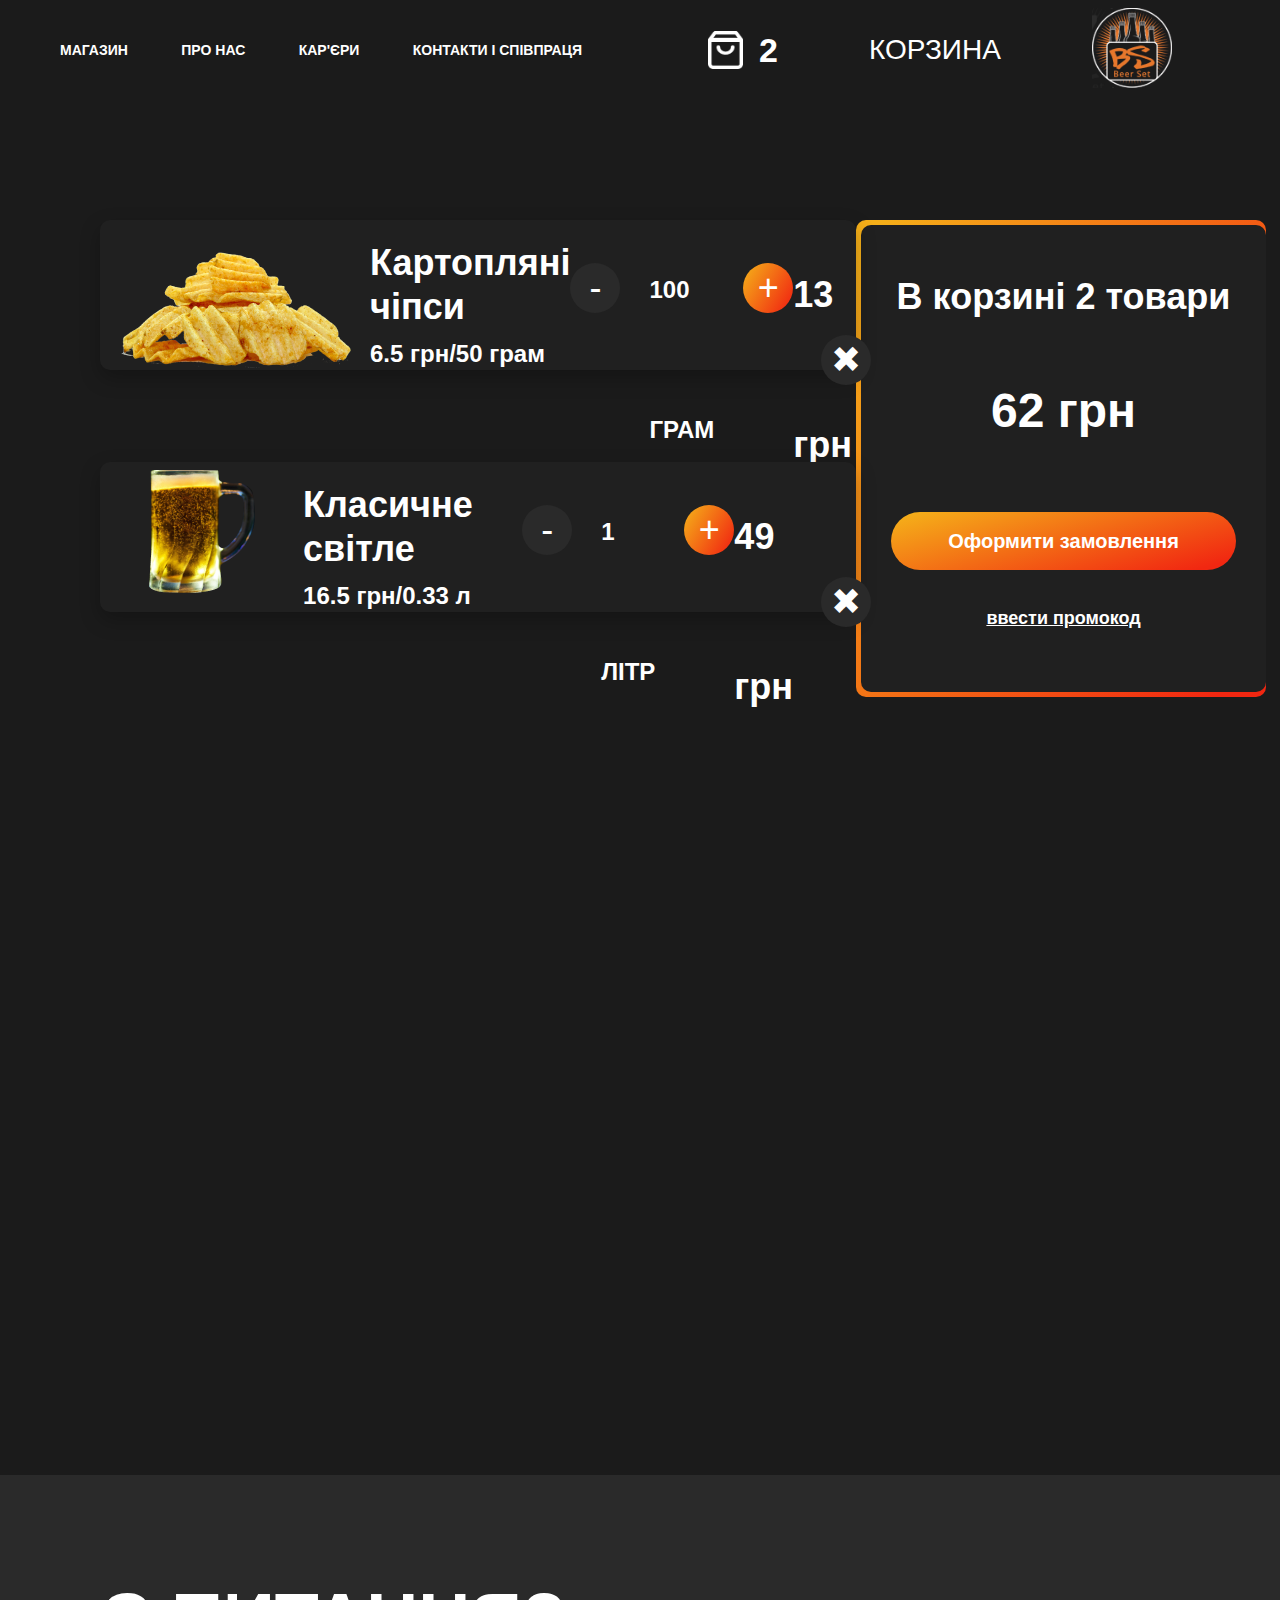
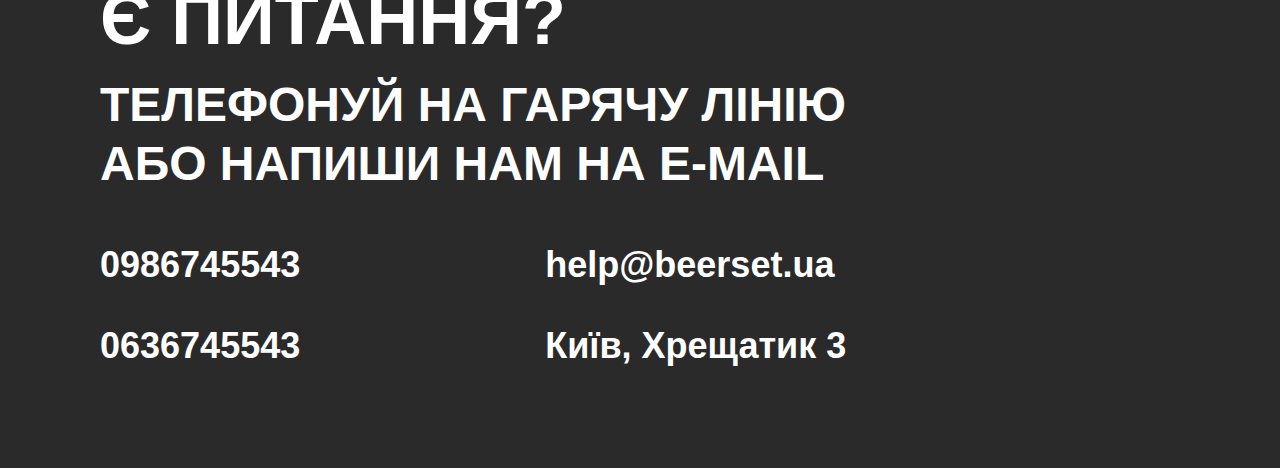
<file: cart.html>
<!DOCTYPE html>
<html lang="en">
<head>
    <meta charset="UTF-8">
    <meta name="viewport" content="width=device-width, initial-scale=1.0">
    <title>Cart</title>
    <link rel="stylesheet" href="static/css/style.css">
</head>
<body>
    <div class="cart">
        <div class="header header-catalog">
            <div class="container">
                <div class="header-content header-content-catalog">
                    <div class="header-navbar header-navbar-catalog">
                        <div class="header-navbar-links">
                            <a href="catalog.html" class="header-navbar-link">Магазин</a>
                            <div class="header-navbar-item"></div>
                        </div>
                        <div class="header-navbar-links"><a href="crew.html" class="header-navbar-link">Про нас</a></div>
                        <div class="header-navbar-links"><a href="" class="header-navbar-link">Кар'єри</a></div>
                        <div class="header-navbar-links"><a href="contatcs.html" class="header-navbar-link">Контакти і співпраця</a></div>
                    </div>
                    <div class="header-basket">
                        <div class="header-basket-items">
                            <img src="static/img/svg/basket.png" alt="basket" class="header-basket-icon">
                            <h2 class="header-basket-number">2</h2>
                        </div>
                        <div class="header-basket-items">
                            <a href="cart.html"><h2 class="header-basket-name">Корзина</h2></a>
                        </div>
                        <div class="header-basket-items">
                            <img src="static/img/logo.png" alt="logo" class="header-basket-img">
                        </div>
                    </div>
                </div>
            </div>
        </div>
        <div class="header-catalog-media">
            <div class="header-catalog-media-content">
                <div class="header-catalog-media-img">
                    <img src="static/img/logo.png" alt="" class="header-catalog-media__img">
                </div>
                <div class="header-basket header-media-basket">
                    <div class="header-basket-items header-media-basket-items">
                        <img src="static/img/svg/basket.png" alt="basket" class="header-basket-icon header-media-basket-icon">
                        <h2 class="header-basket-number header-media-basket-number">2</h2>
                    </div>
                    <div class="header-basket-items header-media-basket-items">
                        <h2 class="header-basket-name header-media-basket-name">Корзина</h2>
                    </div>
                </div>
                <div class="header-media-btn">
                    <div class="header-media-btn-lines">
                        <div class="header-media-btn-line"></div>
                        <div class="header-media-btn-line"></div>
                        <div class="header-media-btn-line"></div>
                    </div>
                </div>
            </div>
        </div>
    </div>

    <section class="cart-content">
        <div class="cart-main">
            <div class="cart-main-items">
                <div class="cart-main-item">
                    <div class="cart-main-item-img cart-main-item-img-first">
                        <img src="static/img/cart/chips-cirspy-crisp-crispy-479628 1.png" alt="" class="cart-main-item__img cart-main-item__img-first">
                    </div>
                    <div class="cart-main-item-text">
                        <div class="cart-main-item-text-title">
                            <h2 class="cart-main-item-text__title">Картопляні чіпси</h2>
                        </div>
                        <div class="cart-main-item-text-subtitle">
                            <h2 class="cart-main-item-text__subtitle">6.5 грн/50 грам</h2>
                        </div>
                    </div>
                    <div class="cart-main-item-number">
                        <div class="cart-main-item-number-btn-left">
                            <button class="cart-main-item-number-btn__left">-</button>
                        </div>
                        <div class="cart-main-item-number-text">
                            <h2 class="cart-main-item-number__text">100 грам</h2>
                        </div>
                        <div class="cart-main-item-number-btn-right">
                            <button class="cart-main-item-number-btn__right">+</button>
                        </div>
                    </div>
                    <div class="cart-main-item-price">
                        <h2 class="cart-main-item__price">13 грн</h2>
                    </div>
                    <div class="cart-main-item-number-btn-close">
                        <button class="cart-main-item-number-btn__close">&#10006</button>
                    </div>
                </div>
                <div class="cart-main-item">
                    <div class="cart-main-item-img cart-main-item-img-second">
                        <img src="static/img/cart/Mask Group.png" alt="" class="cart-main-item__img cart-main-item__img-second">
                    </div>
                    <div class="cart-main-item-text">
                        <div class="cart-main-item-text-title">
                            <h2 class="cart-main-item-text__title">Класичне світле</h2>
                        </div>
                        <div class="cart-main-item-text-subtitle">
                            <h2 class="cart-main-item-text__subtitle">16.5 грн/0.33 л</h2>
                        </div>
                    </div>
                    <div class="cart-main-item-number">
                        <div class="cart-main-item-number-btn-left">
                            <button class="cart-main-item-number-btn__left">-</button>
                        </div>
                        <div class="cart-main-item-number-text">
                            <h2 class="cart-main-item-number__text">1 літр</h2>
                        </div>
                        <div class="cart-main-item-number-btn-right">
                            <button class="cart-main-item-number-btn__right">+</button>
                        </div>
                    </div>
                    <div class="cart-main-item-price">
                        <h2 class="cart-main-item__price">49 грн</h2>
                    </div>
                    <div class="cart-main-item-number-btn-close">
                        <button class="cart-main-item-number-btn__close">&#10006</button>
                    </div>
                </div>
            </div>
            <div class="cart-main-info">
                <div class="cart-main-info-center">
                    <div class="cart-main-info-title">
                        <h2 class="cart-main-info__title">В корзині 2 товари</h2>
                    </div>
                    <div class="cart-main-info-price">
                        <h2 class="cart-main-info__price">62 грн</h2>
                    </div>
                    <div class="cart-main-info-btn">
                        <button class="cart-main-info__btn">Оформити замовлення</button>
                    </div>
                    <div class="cart-main-info-link">
                        <h2 class="cart-main-info__link">ввести промокод</h2>
                    </div>
                </div>
            </div>
        </div>
        <div class="cart-basket"></div>
    </section>

    <footer class="footer">
        <div class="footer-content">
            <div class="footer-title">
                <h2 class="footer__title">Є питання?</h2>
            </div>
            <div class="footer-subtitle">
                <h2 class="footer__subtitle">Телефонуй на гарячу лінію <br> або напиши нам на e-mail</h2>
            </div>
            <div class="footer-info">
                <div class="footer-numbers">
                    <tel href="" class="footer-numbers-first">0986745543</tel>
                    <tel href="" class="footer-numbers-second">0636745543</tel>
                </div>
                <div class="footer-text">
                    <a href="" class="footer-mail">help@beerset.ua</a>
                    <h2 class="footer-address">Київ, Хрещатик 3</h2>
                </div>
            </div>
        </div>
    </footer>
</body>
</html>
</file>
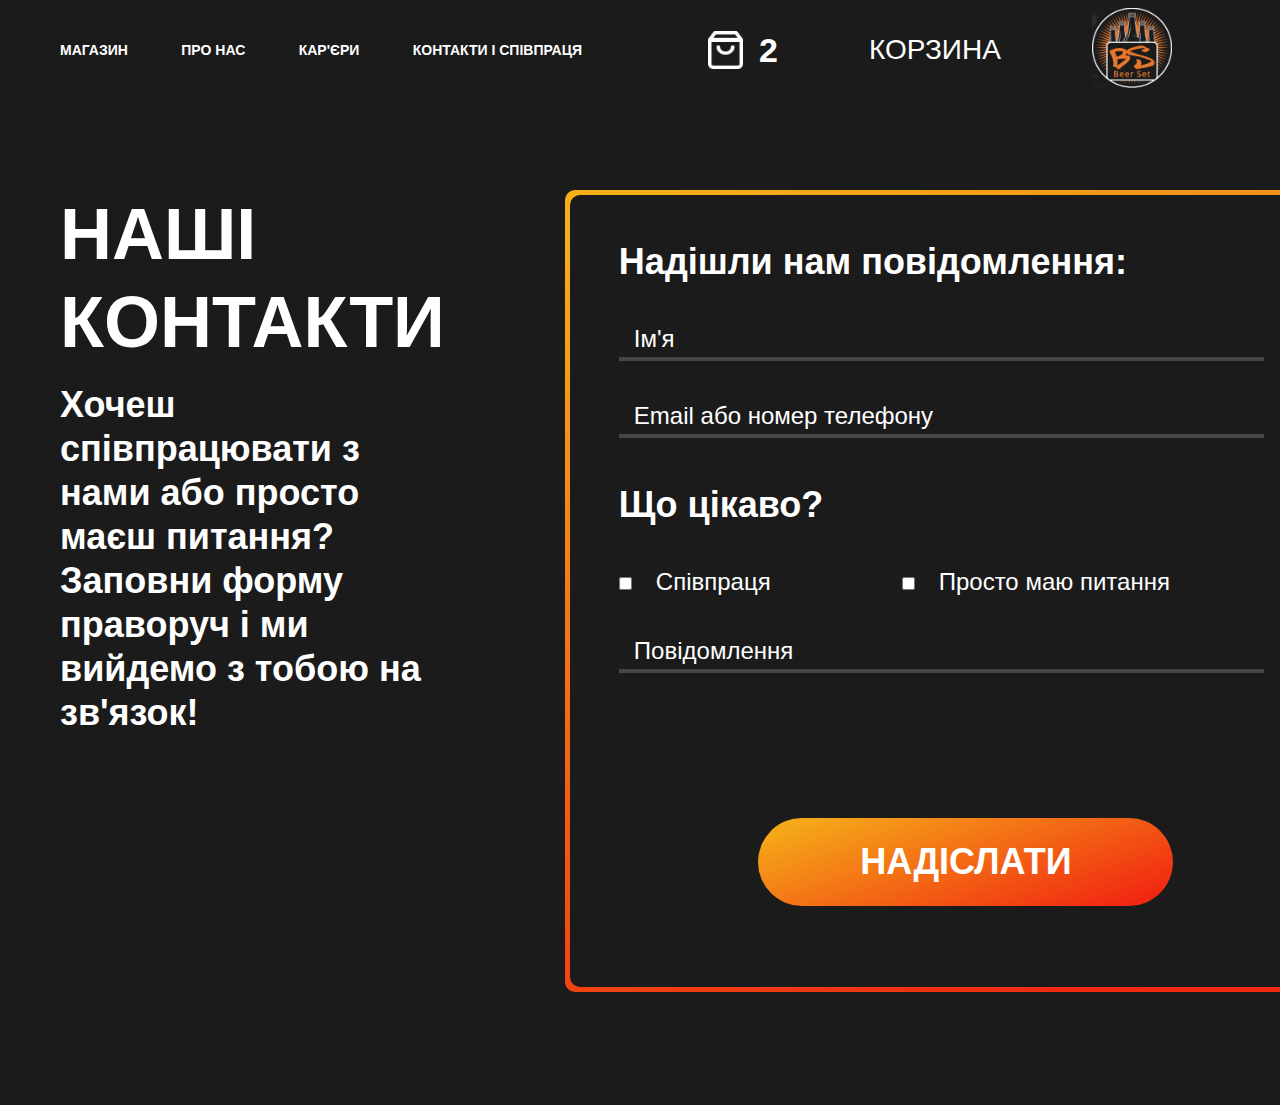
<file: contatcs.html>
<!DOCTYPE html>
<html lang="en">
<head>
    <meta charset="UTF-8">
    <meta name="viewport" content="width=device-width, initial-scale=1.0">
    <title>Contacts</title>
    <link rel="stylesheet" href="static/css/style.css">
</head>
<body>
    <div class="contacts">
        <div class="header header-catalog">
            <div class="container">
                <div class="header-content header-content-catalog">
                    <div class="header-navbar header-navbar-catalog">
                        <div class="header-navbar-links">
                            <a href="" class="header-navbar-link">Магазин</a>
                            <div class="header-navbar-item"></div>
                        </div>
                        <div class="header-navbar-links"><a href="" class="header-navbar-link">Про нас</a></div>
                        <div class="header-navbar-links"><a href="" class="header-navbar-link">Кар'єри</a></div>
                        <div class="header-navbar-links"><a href="" class="header-navbar-link">Контакти і співпраця</a></div>
                    </div>
                    <div class="header-basket">
                        <div class="header-basket-items">
                            <img src="static/img/svg/basket.png" alt="basket" class="header-basket-icon">
                            <h2 class="header-basket-number">2</h2>
                        </div>
                        <div class="header-basket-items">
                            <h2 class="header-basket-name">Корзина</h2>
                        </div>
                        <div class="header-basket-items">
                            <img src="static/img/logo.png" alt="logo" class="header-basket-img">
                        </div>
                    </div>
                </div>
            </div>
        </div>
        <div class="header-catalog-media">
            <div class="header-catalog-media-content">
                <div class="header-catalog-media-img">
                    <img src="static/img/logo.png" alt="" class="header-catalog-media__img">
                </div>
                <div class="header-basket header-media-basket">
                    <div class="header-basket-items header-media-basket-items">
                        <img src="static/img/svg/basket.png" alt="basket" class="header-basket-icon header-media-basket-icon">
                        <h2 class="header-basket-number header-media-basket-number">2</h2>
                    </div>
                    <div class="header-basket-items header-media-basket-items">
                        <h2 class="header-basket-name header-media-basket-name">Корзина</h2>
                    </div>
                </div>
                <div class="header-media-btn">
                    <div class="header-media-btn-lines">
                        <div class="header-media-btn-line"></div>
                        <div class="header-media-btn-line"></div>
                        <div class="header-media-btn-line"></div>
                    </div>
                </div>
            </div>
        </div>
    </div>


    <section class="contacts-main">
        <div class="container">
            <div class="contacts-content">
                <div class="contacts-content-text">
                    <div class="contacts-content-text-title">
                        <h2 class="contacts-content-text__title">Наші контакти</h2>
                    </div>
                    <div class="contacts-content-text-subtitle">
                        <h2 class="contacts-content-text__subtitle">Хочеш співпрацювати з нами або просто маєш питання? Заповни форму праворуч і ми вийдемо з тобою на зв'язок!</h2>
                    </div>
                </div>
                <div class="contacts-content-form">
                    <div class="contacts-form">
                        <div class="contacts-form-center">
                            <div class="contacts-form-content">
                                <div class="contacts-form-title">
                                    <h2 class="contacts-form__title">Надішли нам повідомлення:</h2>
                                </div>
                                <div class="contacts-form-block">Ім'я</div>
                                <div class="contacts-form-block">Email або номер телефону</div>
                                <div class="contacts-form-title">
                                    <h2 class="contacts-form__title">Що цікаво?</h2>
                                </div>
                                <div class="contacts-form-checkboxes">
                                    <input type="checkbox" class="contacts-form-checkbox-first">
                                    <label for="contacts-form-checkbox-first" class="contacts-form-checkbox-label">Співпраця</label>
                                    <input type="checkbox" class="contacts-form-checkbox-second">
                                    <label for="contacts-form-checkbox-second" class="contacts-form-checkbox-label">Просто маю питання</label>
                                </div>
                                <div class="contacts-form-block">Повідомлення</div>
                                <div class="contacts-form-btn">
                                    <button class="contacts-form__btn">Надіслати</button>
                                </div>
                            </div>
                        </div>
                    </div>
                </div>
            </div>
        </div>
    </section>

    <script src="https://code.jquery.com/jquery-3.5.1.min.js"></script>
    <script src="static/js/slick.min.js"></script>
    <script src="static/js/slick.js"></script>
</body>
</html>
</file>
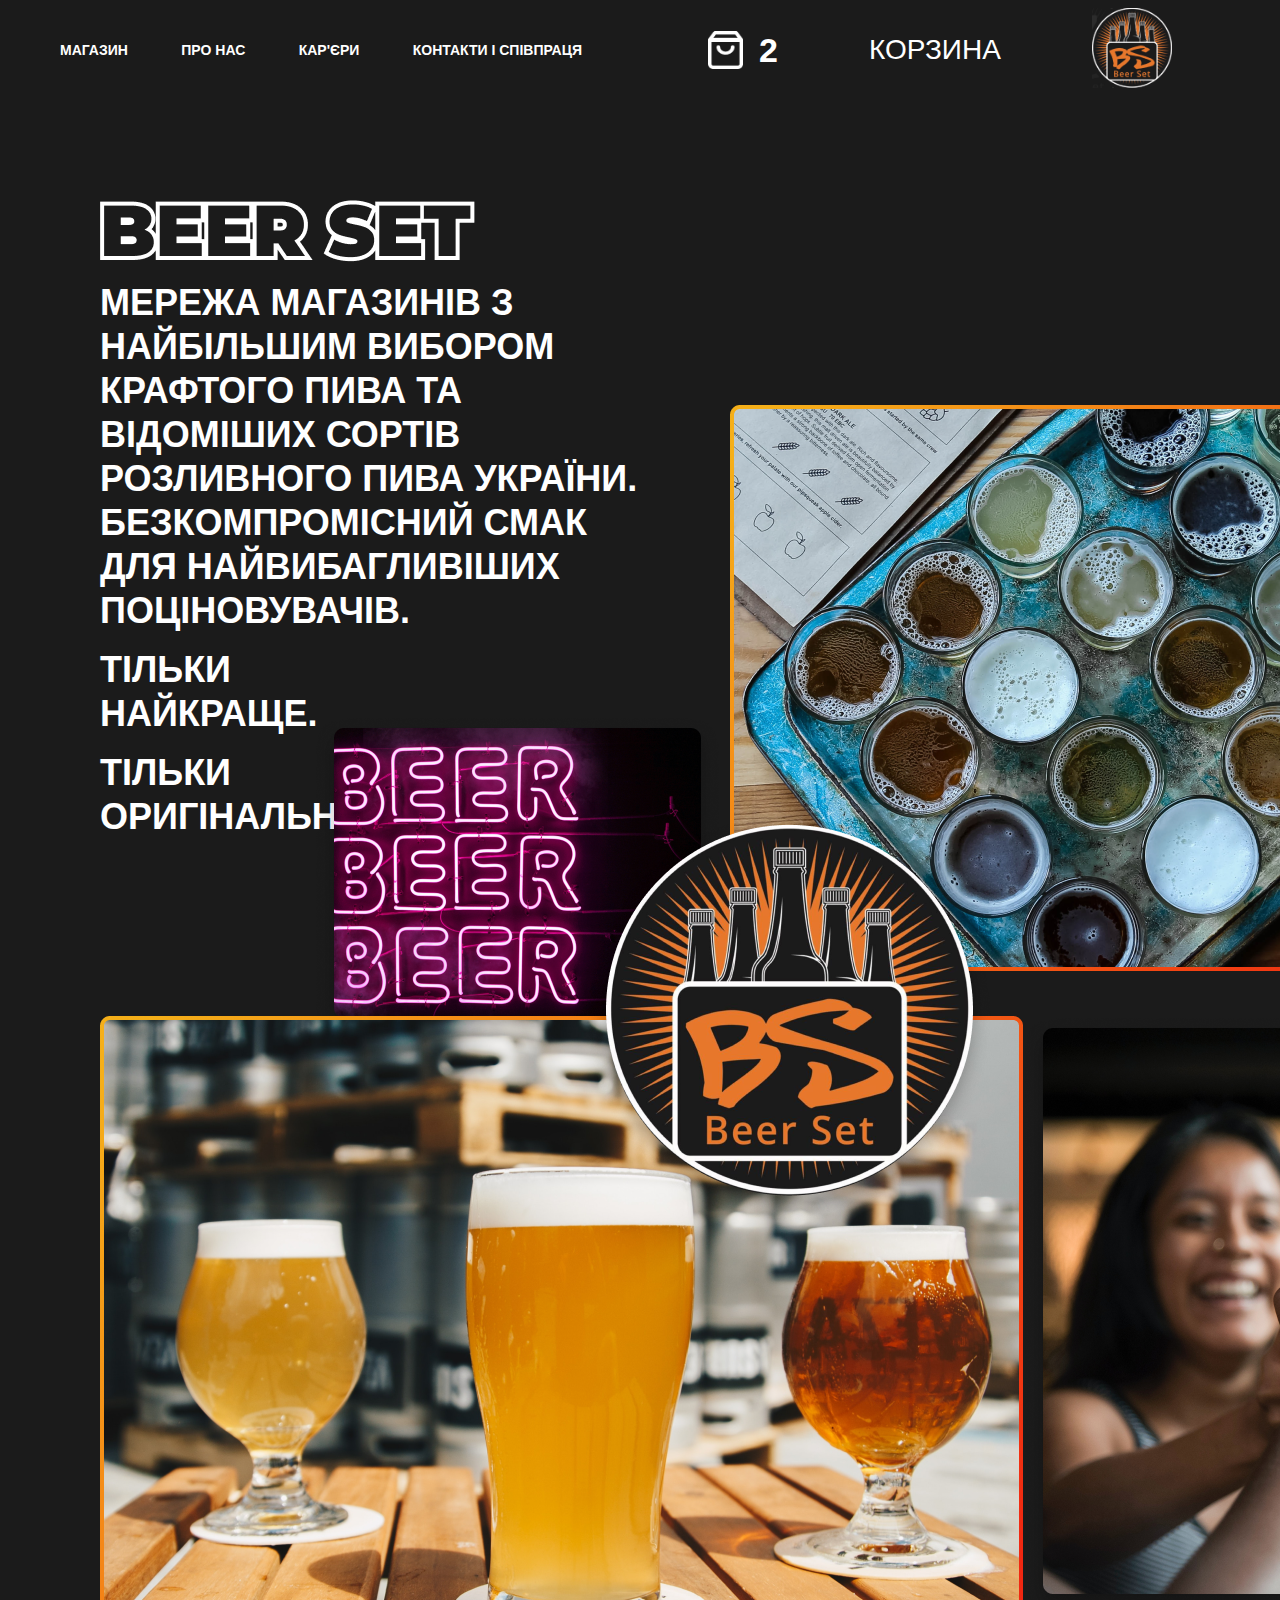
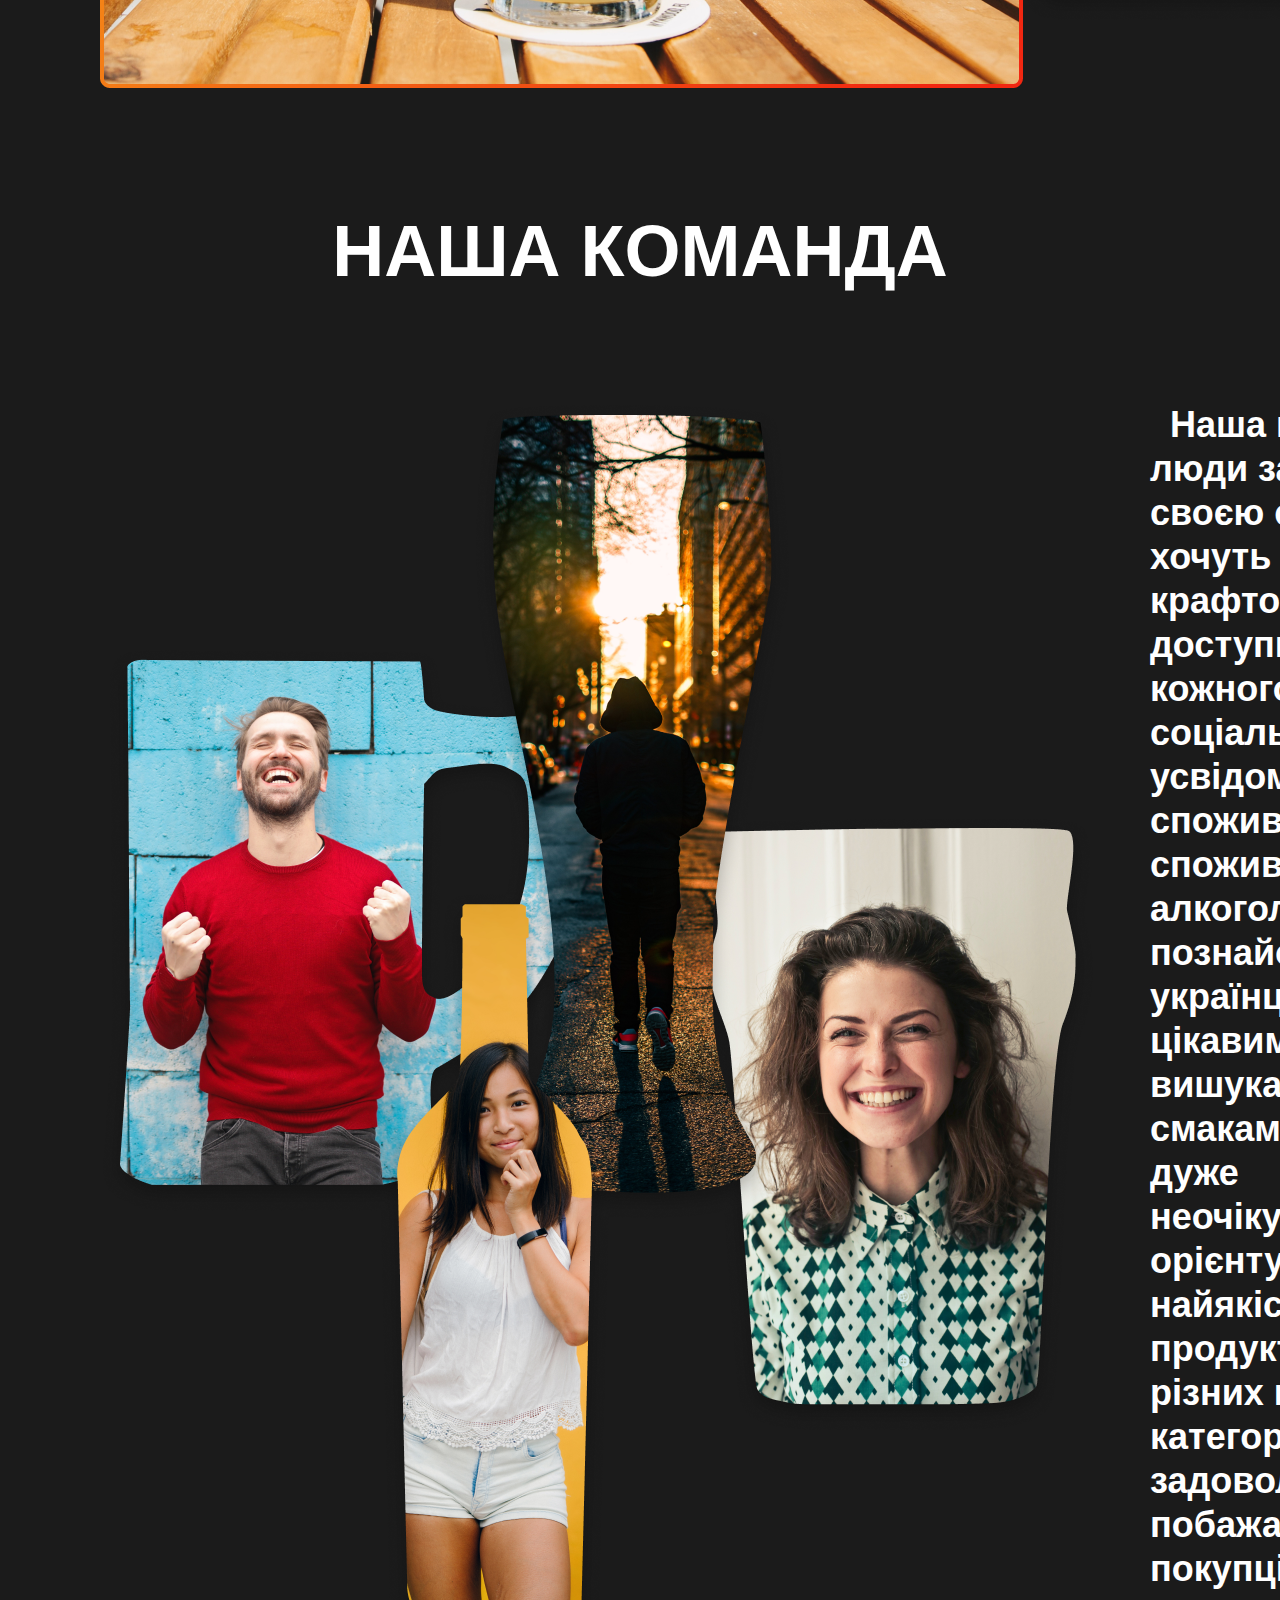
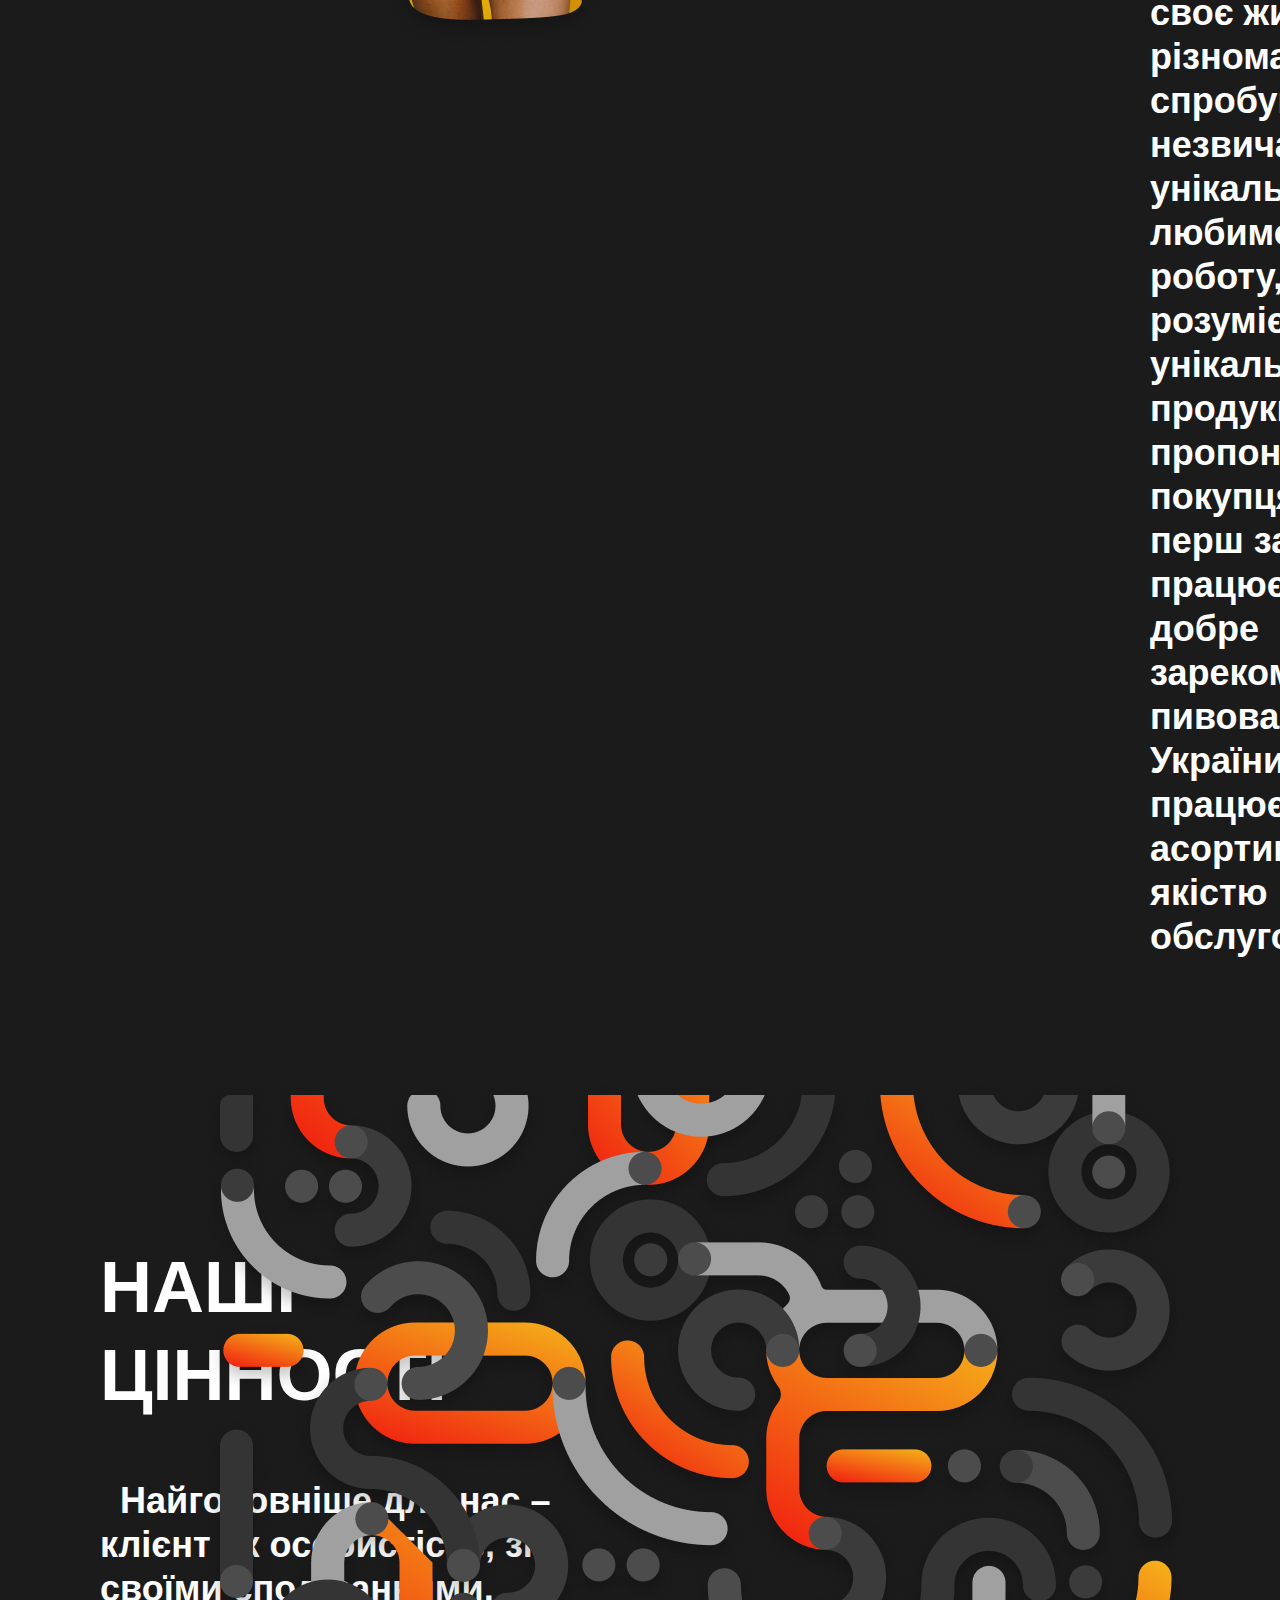
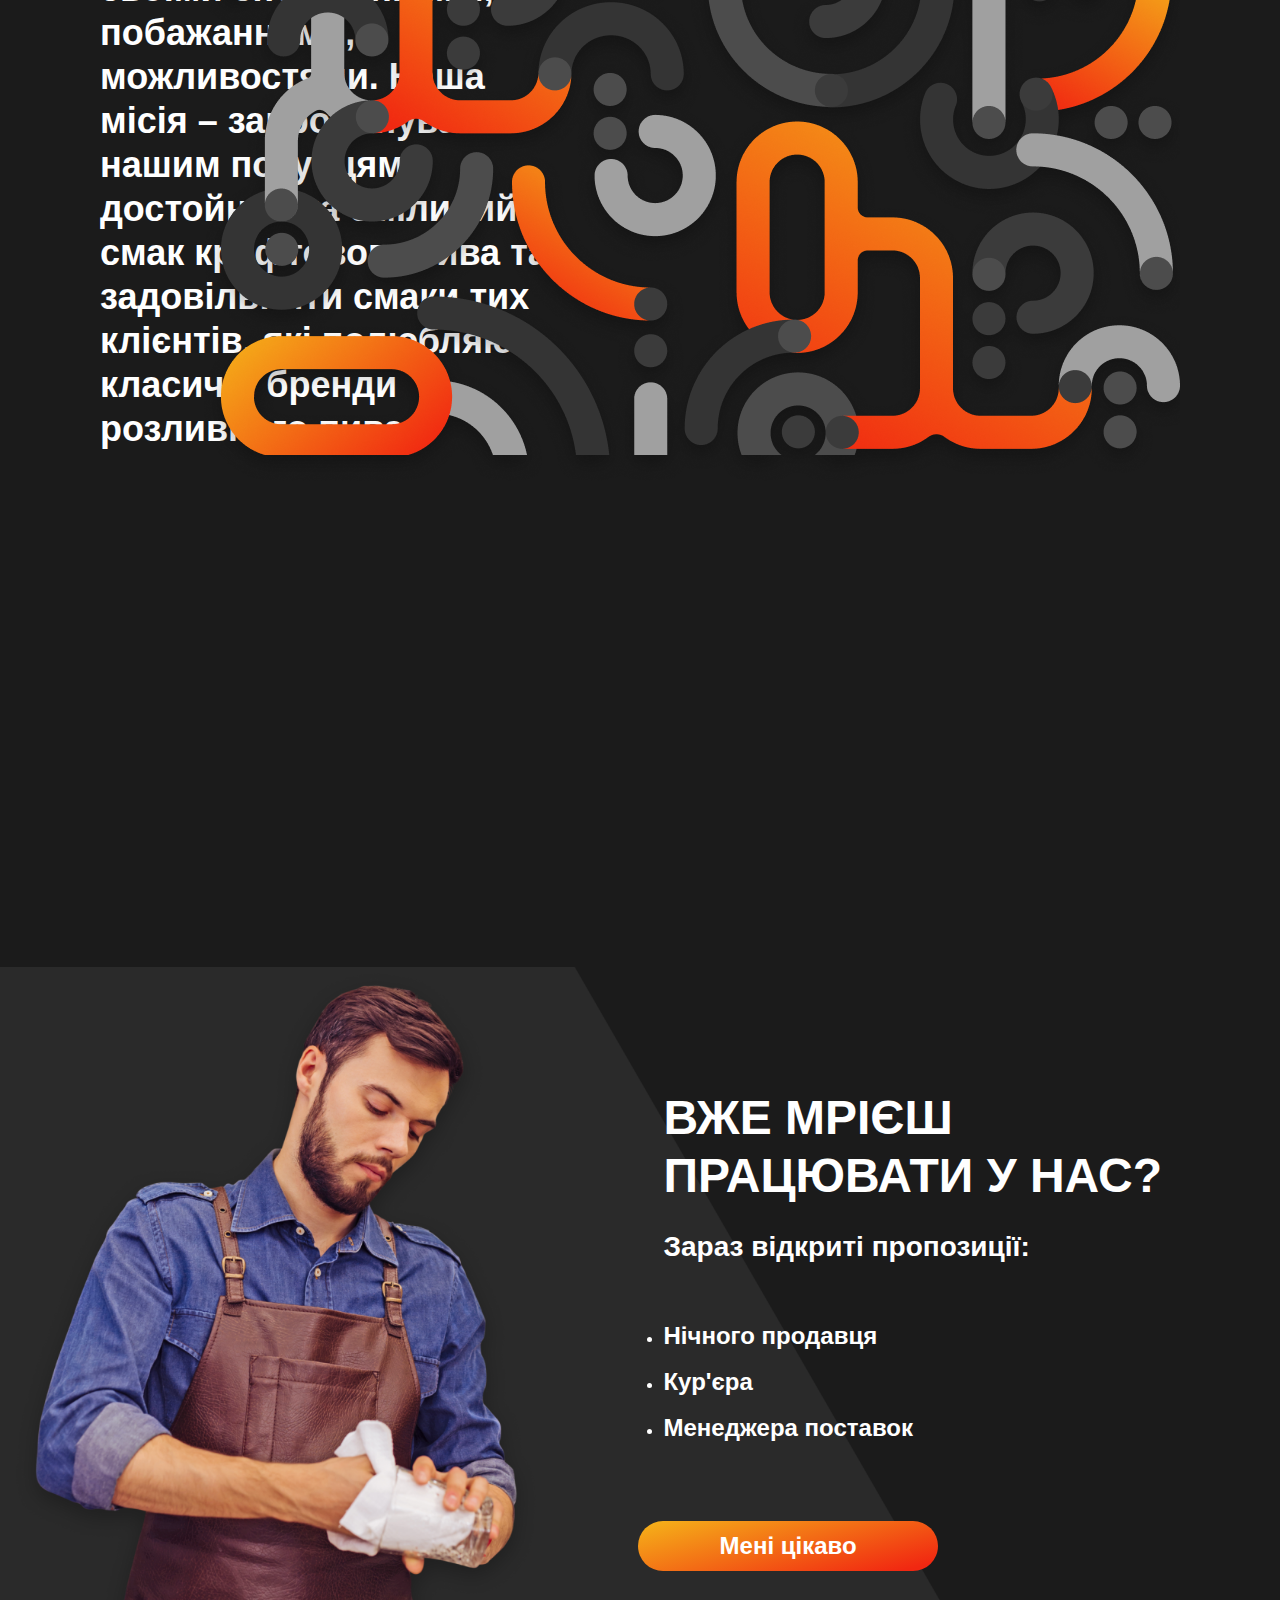
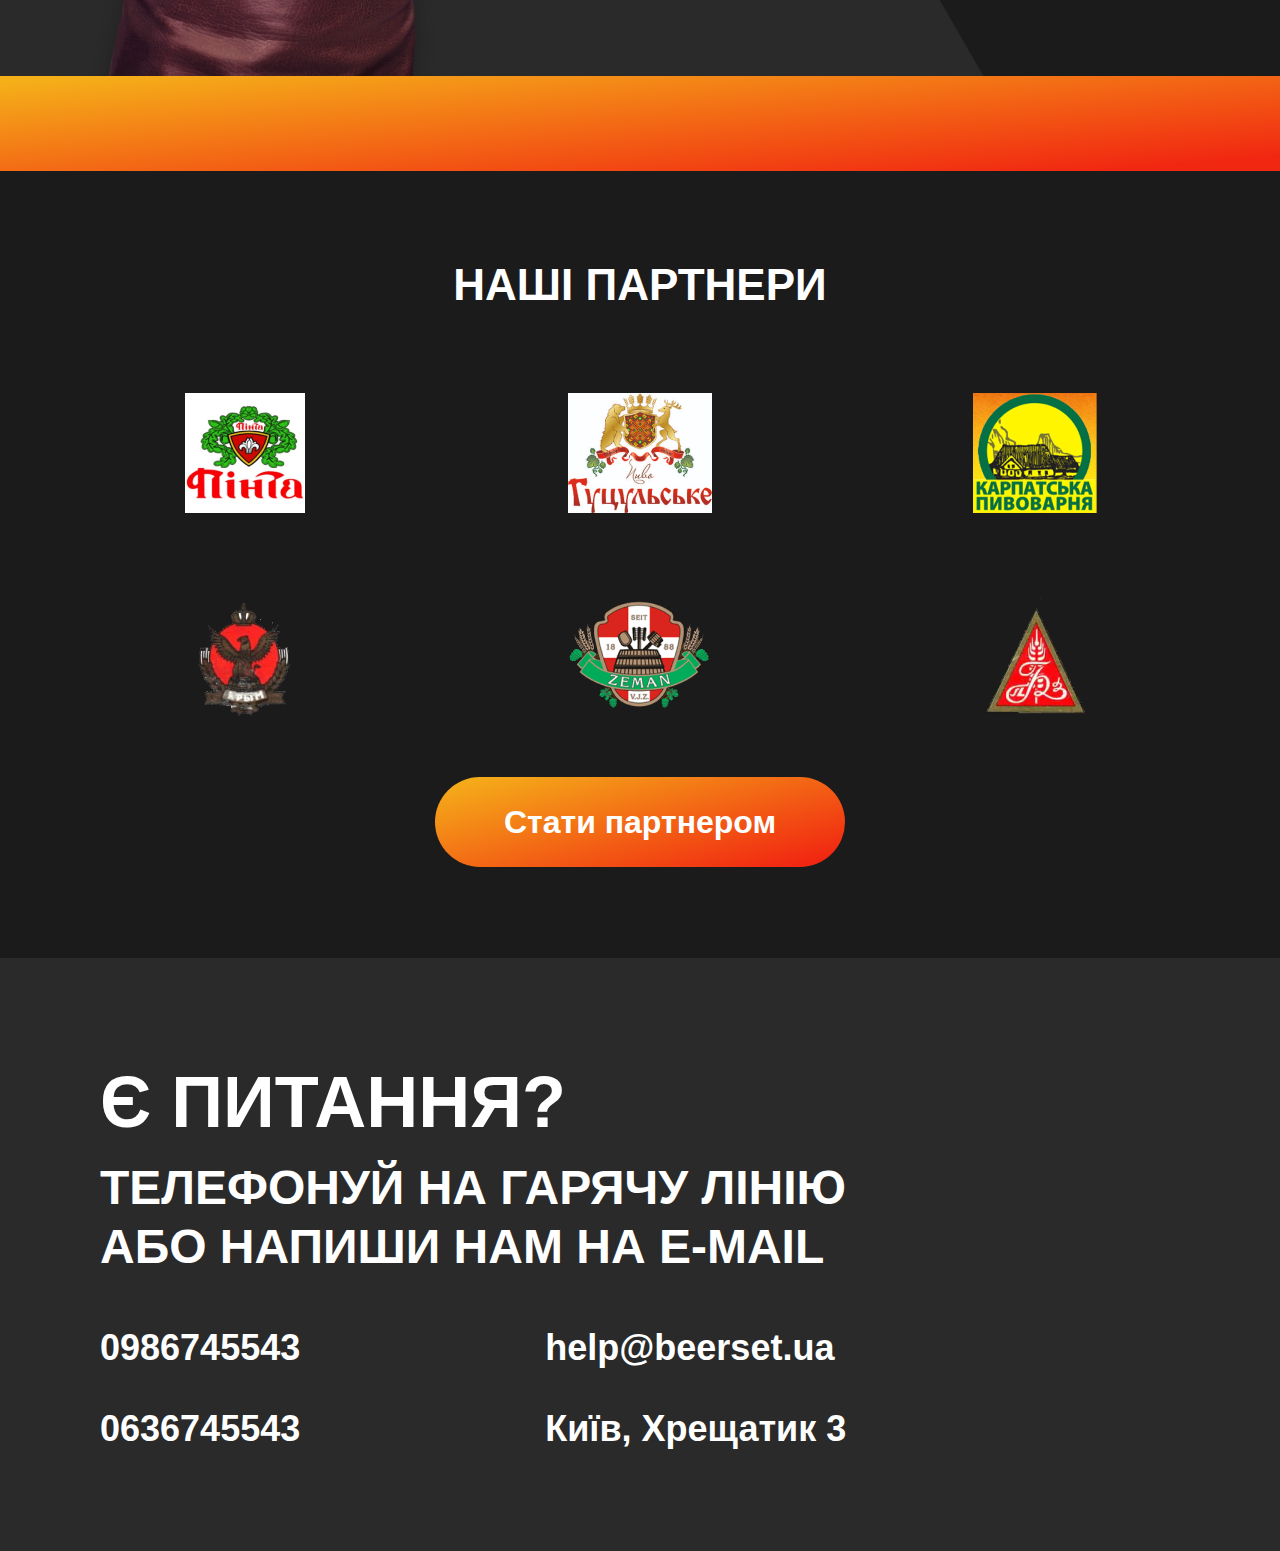
<file: crew.html>
<!DOCTYPE html>
<html lang="en">
<head>
    <meta charset="UTF-8">
    <meta name="viewport" content="width=device-width, initial-scale=1.0">
    <title>Crew</title>
    <link rel="stylesheet" href="static/css/style.css">
</head>
<body>
    <div class="crew">
        <div class="header header-catalog">
            <div class="container">
                <div class="header-content header-content-catalog">
                    <div class="header-navbar header-navbar-catalog">
                        <div class="header-navbar-links">
                            <a href="catalog.html" class="header-navbar-link">Магазин</a>
                            <div class="header-navbar-item"></div>
                        </div>
                        <div class="header-navbar-links"><a href="crew.html" class="header-navbar-link">Про нас</a></div>
                        <div class="header-navbar-links"><a href="" class="header-navbar-link">Кар'єри</a></div>
                        <div class="header-navbar-links"><a href="contatcs.html" class="header-navbar-link">Контакти і співпраця</a></div>
                    </div>
                    <div class="header-basket">
                        <div class="header-basket-items">
                            <img src="static/img/svg/basket.png" alt="basket" class="header-basket-icon">
                            <h2 class="header-basket-number">2</h2>
                        </div>
                        <div class="header-basket-items">
                            <a href="cart.html"><h2 class="header-basket-name">Корзина</h2></a>
                        </div>
                        <div class="header-basket-items">
                            <img src="static/img/logo.png" alt="logo" class="header-basket-img">
                        </div>
                    </div>
                </div>
            </div>
        </div>
        <div class="header-catalog-media">
            <div class="header-catalog-media-content">
                <div class="header-catalog-media-img">
                    <img src="static/img/logo.png" alt="" class="header-catalog-media__img">
                </div>
                <div class="header-basket header-media-basket">
                    <div class="header-basket-items header-media-basket-items">
                        <img src="static/img/svg/basket.png" alt="basket" class="header-basket-icon header-media-basket-icon">
                        <h2 class="header-basket-number header-media-basket-number">2</h2>
                    </div>
                    <div class="header-basket-items header-media-basket-items">
                        <h2 class="header-basket-name header-media-basket-name">Корзина</h2>
                    </div>
                </div>
                <div class="header-media-btn">
                    <div class="header-media-btn-lines">
                        <div class="header-media-btn-line"></div>
                        <div class="header-media-btn-line"></div>
                        <div class="header-media-btn-line"></div>
                    </div>
                </div>
            </div>
        </div>
    </div>

    <section class="crew-content">
        <div class="crew-content-beerset">
            <div class="crew-content-beerset-text">
                <div class="crew-content-beerset-text-img">
                    <img src="static/img/crew/Beer set.png" alt="" class="crew-content-beerset-text__img">
                </div>
                <div class="crew-content-beerset-text-span">
                    <h2 class="crew-content-beerset-text__span">мережа магазинів з найбільшим вибором крафтого пива та відоміших сортів розливного пива України. Безкомпромісний смак для найвибагливіших поціновувачів.</h2>
                </div>
                <div class="crew-content-beerset-text-span">
                    <h2 class="crew-content-beerset-text__span">Тільки <br> найкраще.</h2>
                </div>
                <div class="crew-content-beerset-text-span">
                    <h2 class="crew-content-beerset-text__span">Тільки <br> оригінальне.</h2>
                </div>
                <div class="crew-content-beerset-text-image">
                    <img src="static/img/crew/Rectangle 234.png" alt="" class="crew-content-beerset-text__image">
                </div>
            </div>
            <div class="crew-content-beerset-img">
                <div class="crew-content-beerset-image">
                    <img src="static/img/crew/Rectangle 233.png" alt="" class="crew-content-beerset__img">
                </div>
            </div>
        </div>
        <div class="crew-content-images">
            <div class="crew-content-image-left">
                <img src="static/img/crew/Rectangle 236.png" alt="" class="crew-content-image__left">
            </div>
            <div class="crew-content-image-center">
                <img src="static/img/crew/image.png" alt="" class="crew-content-image__center">
            </div>
            <div class="crew-content-img-right">
                <img src="static/img/crew/Rectangle 235.png" alt="" class="crew-content-image__right">
            </div>
        </div>
        <div class="crew-crew">
            <div class="crew-crew-title">
                <h2 class="crew-crew__title">Наша команда</h2>
            </div>
            <div class="crew-crew-content">
                <div class="crew-crew-images">
                    <img src="static/img/crew/Group 285.png" alt="" class="crew-crew__images">
                </div>
                <div class="crew-crew-text">
                    <h2 class="crew-crew__text">Наша команда-це люди захоплені своєю справою, які хочуть зробити крафтове пиво доступним для кожного і вести соціальну усвідомленість в дії споживача при споживанні алкоголю, познайомити українців з цікавими та вишуканими смаками, деколи, дуже неочікуваними. Ми орієнтуємося на найякісніший продукт, але в різних цінових категоріях. Ми задовольняємо побажання наших покупців внести в своє життя різноманіття, спробувати незвичайне, унікальне. Ми любимо свою роботу, та розуміємо унікальність своєї продукції, яку пропонуємо нашим покупцям. Якість – перш за все. Ми працюємо тільки з добре зарекомендованими пивоварнями з усієї України. Завжди працюємо над асортиментом та якістю обслуговування.</h2>
                </div>
            </div>
        </div>
    </section>

    <section class="crew-values">
        <div class="crew-values-content">
            <div class="crew-values-text">
                <div class="crew-values-text-title">
                    <h2 class="crew-values-text__title">Наші цінності</h2>
                </div>
                <div class="crew-values-text-subtitle">
                    <h2 class="crew-values-text__subtitle">Найголовніше для нас – клієнт як особистість, зі своїми сподіваннями, побажаннями, можливостями. Наша місія – запропонувати нашим покупцям достойний та сміливий смак крафтового пива та задовільнити смаки тих клієнтів, які полюбляють класичні бренди розливного пива.</h2>
                </div>
            </div>
            <div class="crew-values-img">
                <img src="static/img/crew/values.png" alt="" class="crew-values__img">
            </div>
        </div>
    </section>

    <section class="application">
        <div class="container">
            <div class="apllication-content">
                <div class="application-img">
                    <img src="static/img/application/MrCutout 1.png" alt="" class="application__img">
                </div>
                <div class="application-info">
                    <div class="application-info-title">
                        <h2 class="application-info__title">Вже мрієш<br>працювати у нас?</h2>
                    </div>
                    <div class="application-info-subtitle">
                        <h2 class="application-info__subtitle">Зараз відкриті пропозиції:</h2>
                    </div>
                    <ul class="application-info-lists">
                        <li class="application-info-list">
                            <h2 class="application-info__list">Нічного продавця</h2>
                        </li>
                        <li class="application-info-list">
                            <h2 class="application-info__list">Кур'єра</h2>
                        </li>
                        <li class="application-info-list">
                            <h2 class="application-info__list">Менеджера поставок</h2>
                        </li>
                    </ul>
                    <div class="application-btn">
                        <button class="application__btn">Мені цікаво</button>
                    </div>
                </div>
            </div>
        </div>
        <div class="line"></div>
    </section>

    <section class="partners">
        <div class="container">
            <div class="partners-title">
                <h2 class="partners__title">Наші партнери</h2>
            </div>
            <div class="partners-content">
                <div class="partners-content-partner">
                    <img src="static/img/partners/partner1.png" alt="" class="partners-content__partner">
                </div>
                <div class="partners-content-partner">
                    <img src="static/img/partners/partner2.png" alt="" class="partners-content__partner">
                </div>
                <div class="partners-content-partner">
                    <img src="static/img/partners/partner3.png" alt="" class="partners-content__partner">
                </div>
                <div class="partners-content-partner">
                    <img src="static/img/partners/partner4.png" alt="" class="partners-content__partner">
                </div>
                <div class="partners-content-partner">
                    <img src="static/img/partners/partner5.png" alt="" class="partners-content__partner">
                </div>
                <div class="partners-content-partner">
                    <img src="static/img/partners/partner6.png" alt="" class="partners-content__partner">
                </div>
            </div>
            <div class="partners-btn">
                <button class="partners__btn">Стати партнером</button>
            </div>
        </div>
    </section>

    <footer class="footer">
        <div class="footer-content">
            <div class="footer-title">
                <h2 class="footer__title">Є питання?</h2>
            </div>
            <div class="footer-subtitle">
                <h2 class="footer__subtitle">Телефонуй на гарячу лінію <br> або напиши нам на e-mail</h2>
            </div>
            <div class="footer-info">
                <div class="footer-numbers">
                    <tel href="" class="footer-numbers-first">0986745543</tel>
                    <tel href="" class="footer-numbers-second">0636745543</tel>
                </div>
                <div class="footer-text">
                    <a href="" class="footer-mail">help@beerset.ua</a>
                    <h2 class="footer-address">Київ, Хрещатик 3</h2>
                </div>
            </div>
        </div>
    </footer>
</body>
</html>
</file>
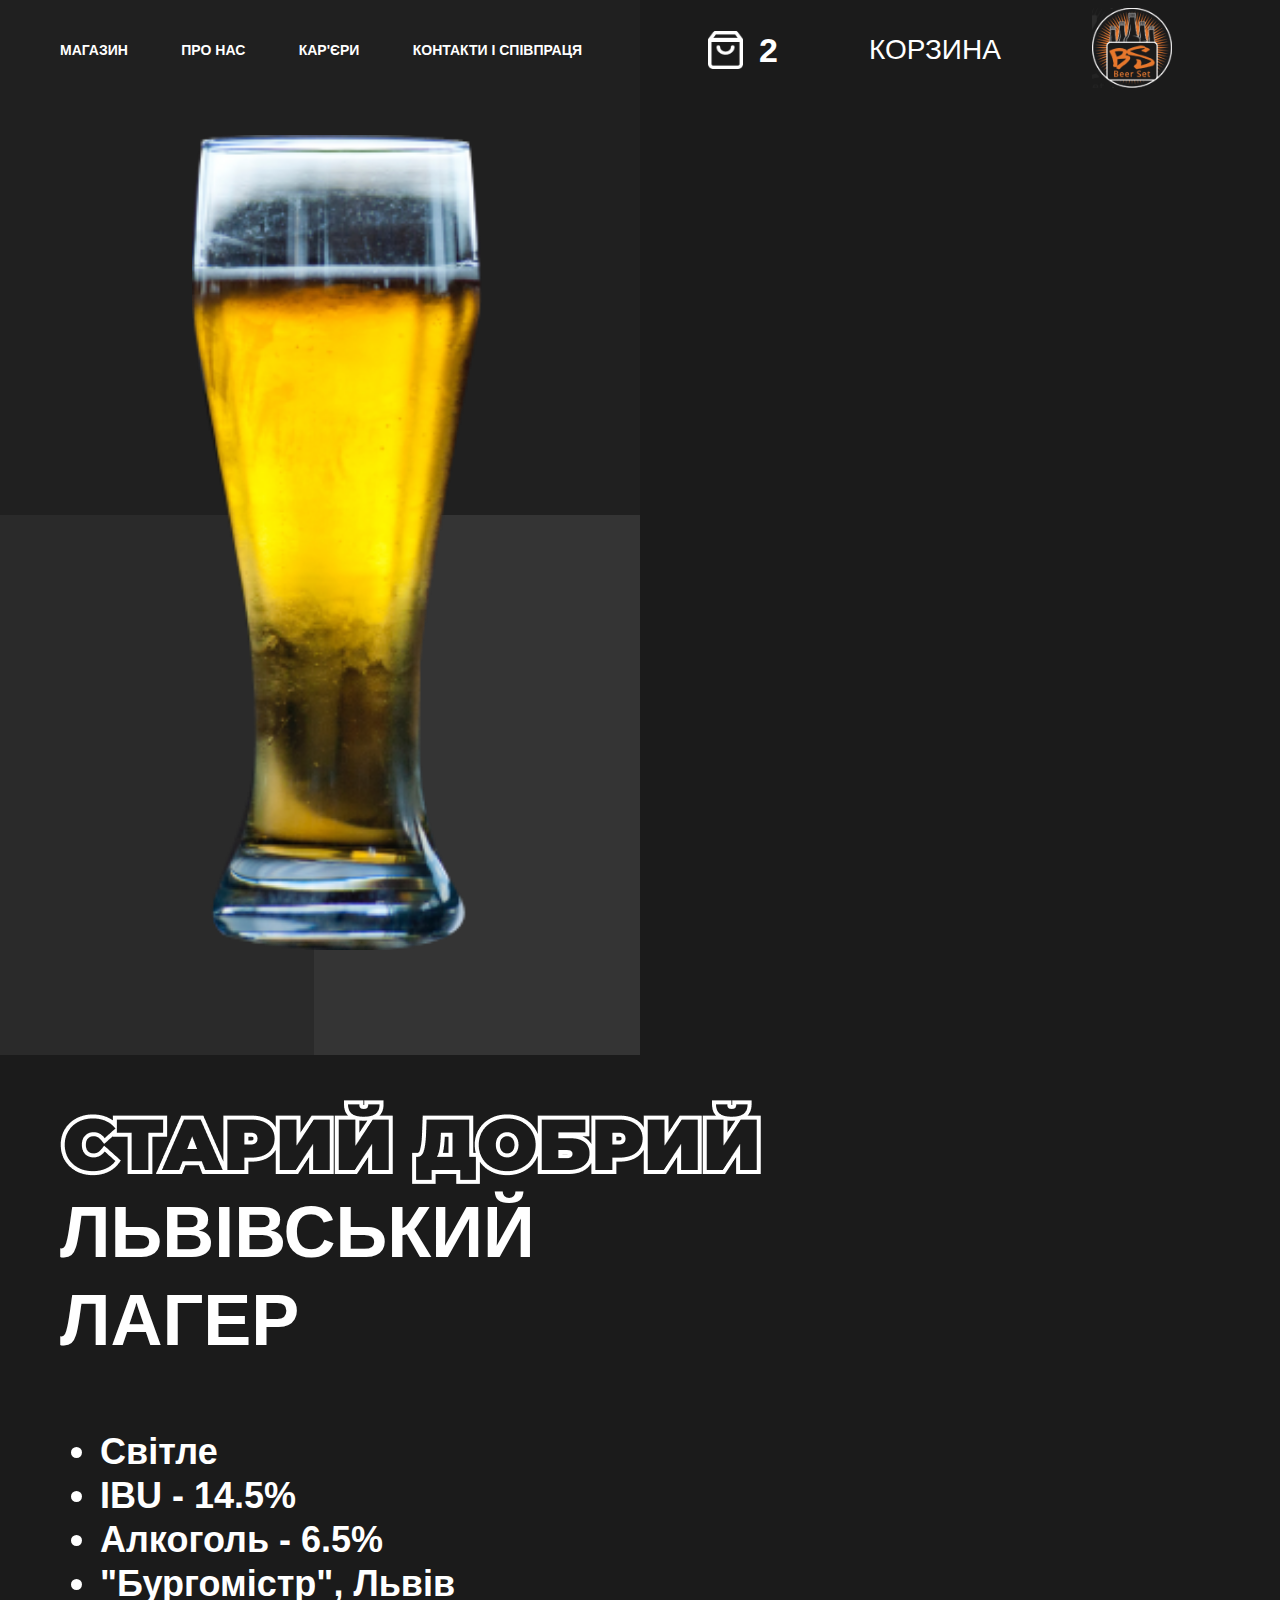
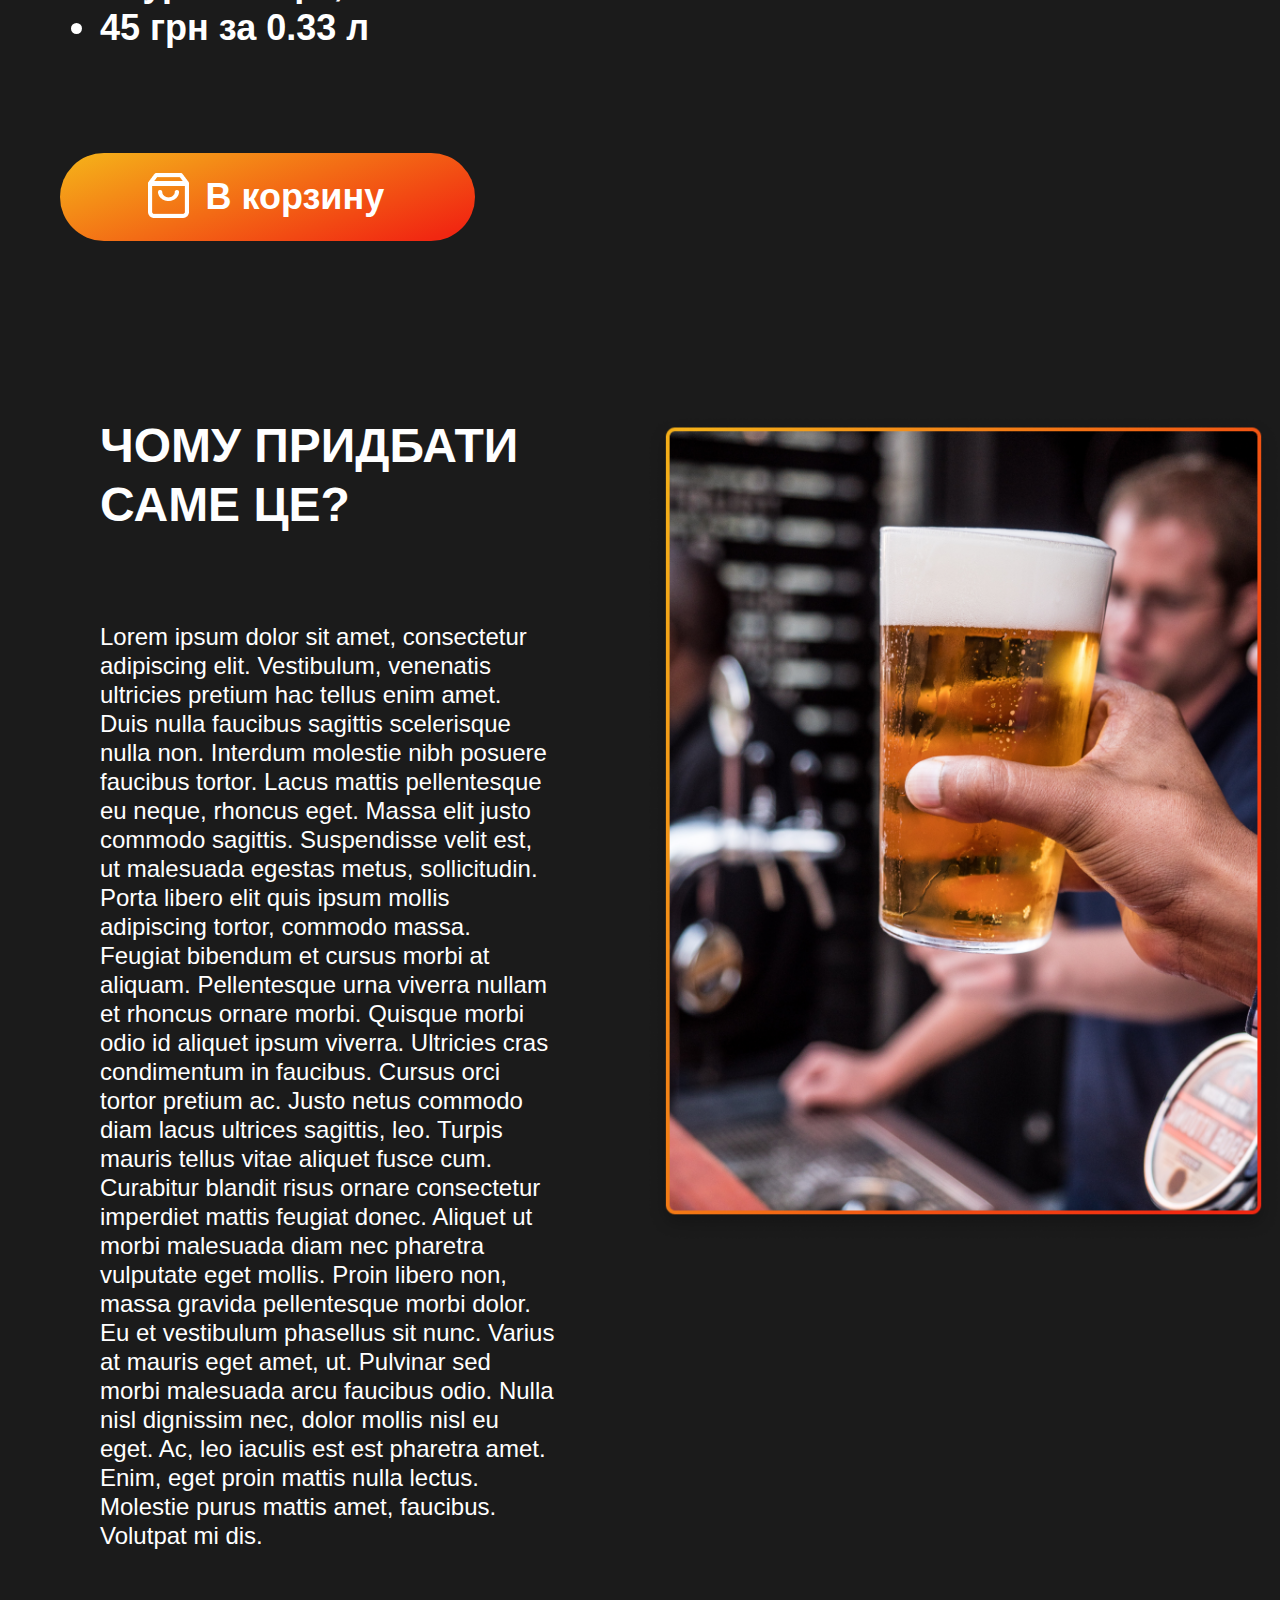
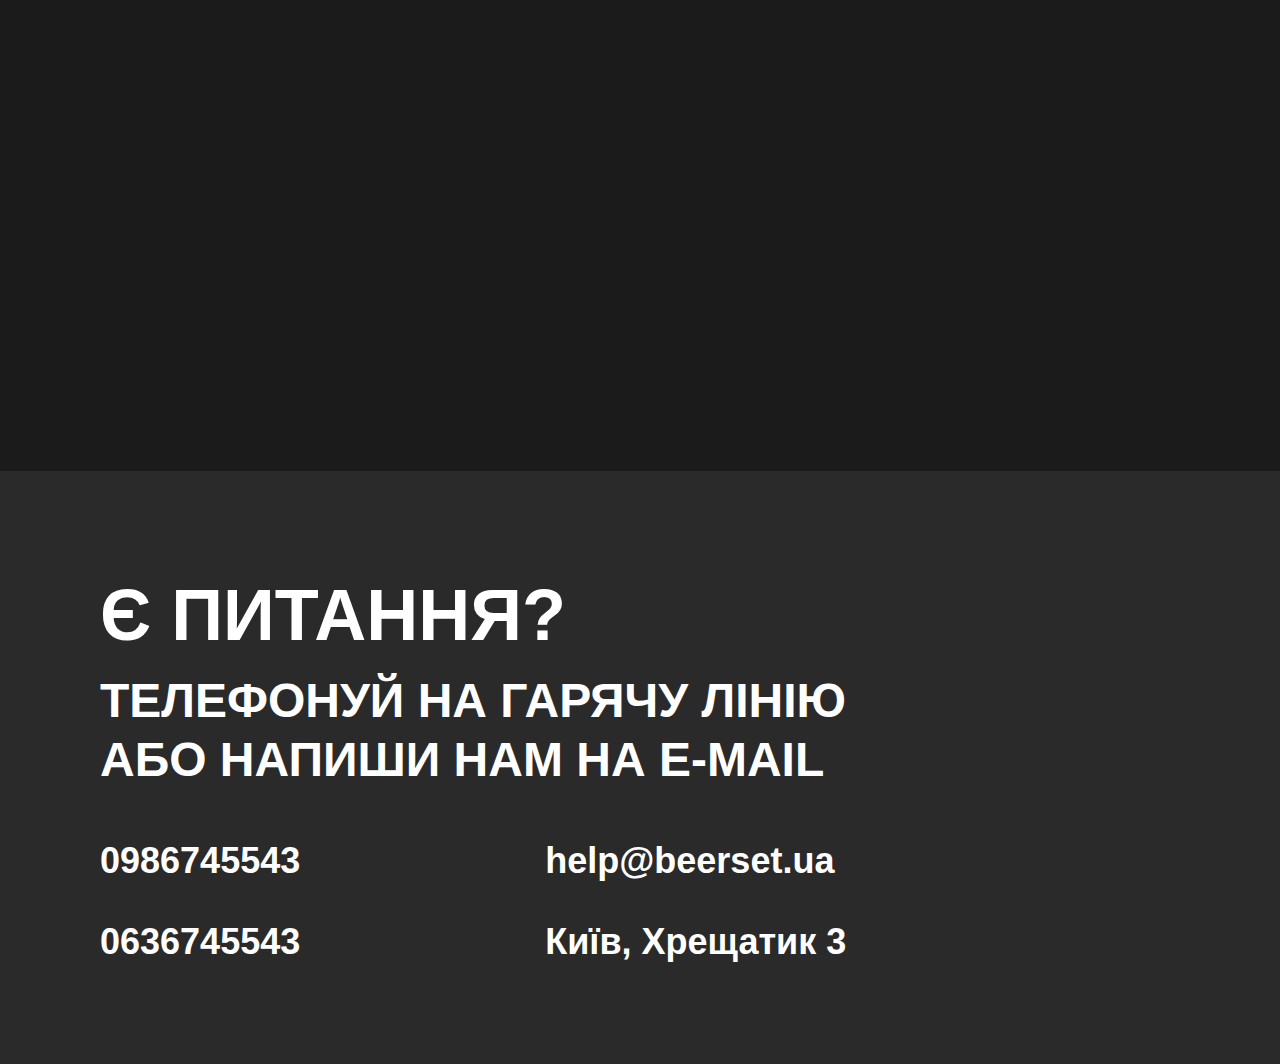
<file: product.html>
<!DOCTYPE html>
<html lang="en">
<head>
    <meta charset="UTF-8">
    <meta name="viewport" content="width=device-width, initial-scale=1.0">
    <title>Product</title>
    <link rel="stylesheet" href="static/css/style.css">
</head>
<body>
    <div class="header header-catalog">
        <div class="container">
            <div class="header-content header-content-catalog">
                <div class="header-navbar header-navbar-catalog header-navbar-product">
                    <div class="header-navbar-links">
                        <a href="catalog.html" class="header-navbar-link">Магазин</a>
                        <div class="header-navbar-item"></div>
                    </div>
                    <div class="header-navbar-links"><a href="crew.html" class="header-navbar-link">Про нас</a></div>
                    <div class="header-navbar-links"><a href="" class="header-navbar-link">Кар'єри</a></div>
                    <div class="header-navbar-links"><a href="contatcs.html" class="header-navbar-link">Контакти і співпраця</a></div>
                </div>
                <div class="header-basket">
                    <div class="header-basket-items">
                        <img src="static/img/svg/basket.png" alt="basket" class="header-basket-icon">
                        <h2 class="header-basket-number">2</h2>
                    </div>
                    <div class="header-basket-items">
                        <a href="cart.html"><h2 class="header-basket-name">Корзина</h2></a>
                    </div>
                    <div class="header-basket-items">
                        <img src="static/img/logo.png" alt="logo" class="header-basket-img">
                    </div>
                </div>
            </div>
        </div>
    </div>
    <div class="header-catalog-media">
        <div class="header-catalog-media-content">
            <div class="header-catalog-media-img">
                <img src="static/img/logo.png" alt="" class="header-catalog-media__img">
            </div>
            <div class="header-basket header-media-basket">
                <div class="header-basket-items header-media-basket-items">
                    <img src="static/img/svg/basket.png" alt="basket" class="header-basket-icon header-media-basket-icon">
                    <h2 class="header-basket-number header-media-basket-number">2</h2>
                </div>
                <div class="header-basket-items header-media-basket-items">
                    <h2 class="header-basket-name header-media-basket-name">Корзина</h2>
                </div>
            </div>
            <div class="header-media-btn">
                <div class="header-media-btn-lines">
                    <div class="header-media-btn-line"></div>
                    <div class="header-media-btn-line"></div>
                    <div class="header-media-btn-line"></div>
                </div>
            </div>
        </div>
    </div>

    <section class="product">
        <div class="product-content">
            <div class="product-beer">
                <div class="product-beer-top"></div>
                <div class="product-beer-bottom">
                    <div class="product-beer-bottom-left"></div>
                    <div class="product-beer-bottom-right"></div>
                </div>
                <div class="product-beer-img"><img src="static/img/bestselers/bestseler1.png" alt="beer" class="product-beer__img"></div>
            </div>
            <div class="product-main">
                <div class="product-main-content">
                    <div class="product-main-title">
                        <div class="product-main-title-img"><img src="static/img/СТАРИЙ ДОБРИЙ.png" alt="" class="product-main-title__img"></div>
                        <div class="product-main-title-text">
                            <h2 class="product-main-title__text">Львівський лагер</h2>
                        </div>
                    </div>
                </div>
                <div class="product-main-info">
                    <ul class="product-main-lists">
                        <li class="product-main-list">Світле</li>
                        <li class="product-main-list">IBU - 14.5%</li>
                        <li class="product-main-list">Алкоголь - 6.5%</li>
                        <li class="product-main-list">"Бургомістр", Львів</li>
                        <li class="product-main-list">45 грн за 0.33 л</li>
                    </ul>
                </div>
                <div class="product-main-btn">
                    <button class="product-main__btn">
                        <div class="product-main-btn-img"><img src="static/img/svg/basket.png" alt="" class="product-main-btn__img"></div>
                        <div class="product-main-btn-text">
                            <h2 class="product-main-btn__text">В корзину</h2>
                        </div>
                    </button>
                </div>
            </div>
            <div class="product-span">
                <div class="product-span-text">
                    <div class="product-span-text-title">
                        <h2 class="product-span-text__title">Чому придбати саме це?</h2>
                    </div>
                    <div class="product-span-text-subtitle">
                        <h2 class="product-span-text__subtitle">Lorem ipsum dolor sit amet, consectetur adipiscing elit. Vestibulum, venenatis ultricies pretium hac tellus enim amet. Duis nulla faucibus sagittis scelerisque nulla non. Interdum molestie nibh posuere faucibus tortor. Lacus mattis pellentesque eu neque, rhoncus eget. Massa elit justo commodo sagittis. Suspendisse velit est, ut malesuada egestas metus, sollicitudin. Porta libero elit quis ipsum mollis adipiscing tortor, commodo massa. Feugiat bibendum et cursus morbi at aliquam. Pellentesque urna viverra nullam et rhoncus ornare morbi. Quisque morbi odio id aliquet ipsum viverra. Ultricies cras condimentum in faucibus. Cursus orci tortor pretium ac. Justo netus commodo diam lacus ultrices sagittis, leo. Turpis mauris tellus vitae aliquet fusce cum. Curabitur blandit risus ornare consectetur imperdiet mattis feugiat donec. Aliquet ut morbi malesuada diam nec pharetra vulputate eget mollis. Proin libero non, massa gravida pellentesque morbi dolor. Eu et vestibulum phasellus sit nunc. Varius at mauris eget amet, ut. Pulvinar sed morbi malesuada arcu faucibus odio. Nulla nisl dignissim nec, dolor mollis nisl eu eget. Ac, leo iaculis est est pharetra amet. Enim, eget proin mattis nulla lectus. Molestie purus mattis amet, faucibus. Volutpat mi dis.</h2>
                    </div>
                </div>
                <div class="product-span-img">
                    <img src="static/img/product/person-holding-glass-filled-with-liqour-1089931 1.png" alt="" class="product-span__img">
                </div>
            </div>
        </div>
    </section>

    <footer class="footer">
        <div class="footer-content">
            <div class="footer-title">
                <h2 class="footer__title">Є питання?</h2>
            </div>
            <div class="footer-subtitle">
                <h2 class="footer__subtitle">Телефонуй на гарячу лінію <br> або напиши нам на e-mail</h2>
            </div>
            <div class="footer-info">
                <div class="footer-numbers">
                    <tel href="" class="footer-numbers-first">0986745543</tel>
                    <tel href="" class="footer-numbers-second">0636745543</tel>
                </div>
                <div class="footer-text">
                    <a href="" class="footer-mail">help@beerset.ua</a>
                    <h2 class="footer-address">Київ, Хрещатик 3</h2>
                </div>
            </div>
        </div>
    </footer>
</body>
</html>
</file>
<file: static/css/style.css>
.main {
  width: 100%;
  height: 926px;
  background: url(../../static/img/background.png) no-repeat center;
}
.main-slider-img {
  display: none;
}
.main-slider-content {
  display: -webkit-box;
  display: -ms-flexbox;
  display: flex;
}

.main-slider-title {
  margin-top: 165px;
  margin-left: 145px;
}

.main-slider__title {
  position: relative;
  margin-top: 1%;
  font-family: 'Montserrat', sans-serif;
  font-weight: bold;
  font-size: 72px;
  line-height: 88px;
  color: #FFFFFF;
  text-transform: uppercase;
  z-index: 8;
}

.main-slider-image {
  position: absolute;
  left: 40%;
  top: 15%;
  z-index: 7;
}

.main-slider__image {
  width: 403px;
  max-height: 635px;
  z-index: 7;
}

.main-slider-info {
  position: absolute;
  top: 200px;
  right: 250px;
}

.main-slider-list {
  font-family: 'Montserrat', sans-serif;
  font-style: normal;
  font-weight: 600;
  font-size: 36px;
  line-height: 44px;
  color: #1f1f1f;
}

.main-slider-btn {
  width: 415px;
  height: 88px;
  margin-top: 103px;
  background: #1B1B1B;
  border-radius: 112px;
  border: none;
  outline: none;
  font-family: 'Montserrat', sans-serif;
  font-style: normal;
  font-weight: 600;
  font-size: 36px;
  line-height: 44px;
  color: #FFFFFF;
  text-transform: uppercase;
}

.main-slider-btn-basket {
  vertical-align: middle;
  margin-right: 28px;
}
.main-slider-btn-media {
  display: none;
}
.main-slider-btn:hover {
  cursor: pointer;
}

.header-content {
  display: -webkit-box;
  display: -ms-flexbox;
  display: flex;
  -webkit-box-pack: justify;
      -ms-flex-pack: justify;
          justify-content: space-between;
  height: 125px;
}

.header-navbar {
  display: -webkit-box;
  display: -ms-flexbox;
  display: flex;
  -webkit-box-pack: justify;
      -ms-flex-pack: justify;
          justify-content: space-between;
  -webkit-box-align: center;
      -ms-flex-align: center;
          align-items: center;
  width: 40%;
}

.header-navbar-link {
  font-family: 'Montserrat', sans-serif;
  font-weight: 600;
  font-size: 18px;
  line-height: 22px;
  text-transform: uppercase;
  color: #FFFFFF;
}

.header-navbar-link:hover {
  color: #f47315;
}

.header-basket {
  display: -webkit-box;
  display: -ms-flexbox;
  display: flex;
  -webkit-box-pack: justify;
      -ms-flex-pack: justify;
          justify-content: space-between;
  -webkit-box-align: center;
      -ms-flex-align: center;
          align-items: center;
  width: 560px;
  background-color: #1B1B1B;
  padding-left: 48px;
  padding-right: 48px;
}

.header-basket-items {
  position: relative;
}

.header-basket-icon {
  display: inline-block;
  vertical-align: middle;
  margin-right: 12px;
}

.header-basket-icon-second {
  position: absolute;
  left: 0;
  top: 25%;
}

.header-basket-icon-third {
  position: absolute;
  left: 12%;
  top: 50%;
}

.header-basket-number {
  display: inline-block;
  vertical-align: middle;
  font-family: 'Montserrat', sans-serif;
  font-weight: 600;
  font-size: 48px;
  line-height: 59px;
  text-transform: uppercase;
  color: #FFFFFF;
}

.header-basket-name {
  font-family: 'Montserrat', sans-serif;
  font-weight: normal;
  font-size: 36px;
  text-transform: uppercase;
  color: #FFFFFF;
}

.menu {
  width: 100%;
  padding-top: 190px;
  background-color: #1b1b1b;
}

.menu-title {
  text-align: center;
}

.menu__title {
  font-family: 'Montserrat', sans-serif;
  font-weight: bold;
  font-size: 72px;
  line-height: 88px;
  color: #FFFFFF;
  text-transform: uppercase;
}

.menu-cards {
  margin-top: 95px;
}

.menu-card {
  width: 400px;
  height: 400px;
  -webkit-box-shadow: 0px 8px 20px rgba(0, 0, 0, 0.25);
          box-shadow: 0px 8px 20px rgba(0, 0, 0, 0.25);
  border-radius: 10px;
  border-top: 10px solid #F5AF19;
  border-bottom: 10px solid #F12711;
  background-image: -webkit-gradient(linear, left top, left bottom, from(#F5AF19), to(#F12711)), -webkit-gradient(linear, left top, left bottom, from(#F5AF19), to(#F12711));
  background-image: linear-gradient(to bottom, #F5AF19 0%, #F12711 100%), linear-gradient(to bottom, #F5AF19 0%, #F12711 100%);
}

.menu-card-center {
  background-color: #202020;
  width: 390px;
  height: 390px;
  border-radius: 10px;
  margin-left: 5px;
  margin-top: -5px;
}

.menu-card-title {
  font-family: 'Montserrat', sans-serif;
  font-style: normal;
  font-weight: 600;
  font-size: 48px;
  line-height: 59px;
  color: #FFFFFF;
  text-transform: uppercase;
  text-align: center;
  padding-top: 47px;
  margin-bottom: 40px;
}

.menu-card-img {
  margin-left: 25%;
}

.menu-card:hover {
  cursor: pointer;
}

#menu-cards {
  display: -ms-grid;
  display: grid;
  -ms-grid-columns: 1fr 1fr 1fr 1fr;
      grid-template-columns: 1fr 1fr 1fr 1fr;
  -ms-grid-rows: 1fr;
      grid-template-rows: 1fr;
  grid-gap: 2vw;
}

.bestselers {
  position: relative;
  width: 100%;
  background-color: #1b1b1b;
  overflow: hidden;
}

.bestselers-back {
  position: relative;
  overflow: hidden;
}

.bestselers-background {
  max-width: 100%;
  max-height: 90%;
}

.bestselers-background-second {
  position: absolute;
  top: 25%;
}

.bestselers-title {
  position: absolute;
  top: 240px;
  left: 30%;
  text-align: center;
}

.bestselers__title {
  font-family: 'Montserrat', sans-serif;
  font-weight: bold;
  font-size: 72px;
  line-height: 88px;
  color: #FFFFFF;
  text-transform: uppercase;
}

.bestselers-slider {
  position: absolute;
  top: 35%;
  width: 100%;
}

.bestselers-slider-page {
  padding-left: 50px;
  padding-right: 50px;
}

.bestselers-slider-page-card {
  position: relative;
  margin-top: 35%;
  margin-bottom: 5%;
  width: 375px;
  height: 544px;
  background: #202020;
  -webkit-box-shadow: 0px 8px 20px rgba(0, 0, 0, 0.25);
  box-shadow: 0px 8px 20px rgba(0, 0, 0, 0.25);
  border-radius: 10px;
}

.bestselers-slider-page-card-img {
  position: absolute;
  left: 30%;
  top: -30%;
}

.bestselers-slider-page-card-img-second {
  left: 35%;
}

.bestselers-slider-page-card-img-third {
  left: 10%;
}

.bestselers-slider-page-card-title {
  padding-top: 80%;
  padding-left: 10%;
}

.bestselers-slider-page-card__title {
  font-family: 'Montserrat', sans-serif;
  font-style: normal;
  font-weight: 900;
  font-size: 36px;
  line-height: 44px;
  color: #FFFFFF;
  text-align: left;
}

.bestselers-slider-page-card-span {
  padding-top: 10%;
  padding-left: 10%;
}

.bestselers-slider-page-card__span {
  font-family: 'Montserrat', sans-serif;
  font-style: normal;
  font-weight: bold;
  font-size: 24px;
  line-height: 29px;
  color: #FFFFFF;
}

.bestselers-slider-page-card-btn {
  position: absolute;
  right: -10%;
  bottom: -4%;
}

.bestselers-slider-page-card__btn {
  background: linear-gradient(301.07deg, #F12711 7.18%, #F5AF19 96.48%);
  width: 92px;
  height: 92px;
  color: #fff ;
  border: none;
  outline: none;
  border-radius: 50%;
  font-size: 56px;
}

.bestselers-slider-page-card__btn:hover {
  cursor: pointer;
}

.bestselers-button {
  text-align: center;
  margin-top: 150px;
}

.bestselers__button {
  background: linear-gradient(345.36deg, #F12711 7.18%, #F5AF19 96.48%);
  border-radius: 112px;
  border: none;
  outline: none;
  font-family: Montserrat;
  font-style: normal;
  font-weight: 600;
  font-size: 36px;
  line-height: 44px;
  color: #FFFFFF;
  padding: 25px;
}
/* 
.bestselers-slider .slick-arrow {
  position: absolute;
  top: 50%;
  font-size: 0;
  width: 30px;
  height: 50px;
  border: none;
  outline: none;
}

.bestselers-slider .slick-prev {
  position: absolute;
  left: 10px;
  background: url("../../static/img/svg/prev-arrow.svg") 0 0/100% no-repeat;
} */


.slick-track {
  display: -webkit-box;
  display: -ms-flexbox;
  display: flex;
}

.slick-list {
  overflow: hidden;
}

#slider-page {
  display: -ms-grid;
  display: grid;
  -ms-grid-rows: 1fr;
      grid-template-rows: 1fr;
  -ms-grid-columns: 1fr 1fr 1fr;
      grid-template-columns: 1fr 1fr 1fr;
  grid-gap: 2vw;
}

.more {
  width: 100%;
  background-color: #1B1B1B;
}

.more-content {
  padding-top: 240px;
}

.more-title {
  text-align: center;
}

.more__title {
  font-family: 'Montserrat', sans-serif;
  font-weight: bold;
  font-size: 72px;
  line-height: 88px;
  color: #FFFFFF;
  text-transform: uppercase;
}

.more-cards {
  margin-top: 105px;
}
.more-card {
  width: 400px;
  height: 535px;
  -webkit-box-shadow: 0px 8px 20px rgba(0, 0, 0, 0.25);
          box-shadow: 0px 8px 20px rgba(0, 0, 0, 0.25);
  border-radius: 10px;
  border-top: 10px solid #F5AF19;
  border-bottom: 10px solid #F12711;
  background-image: -webkit-gradient(linear, left top, left bottom, from(#F5AF19), to(#F12711)), -webkit-gradient(linear, left top, left bottom, from(#F5AF19), to(#F12711));
  background-image: linear-gradient(to bottom, #F5AF19 0%, #F12711 100%), linear-gradient(to bottom, #F5AF19 0%, #F12711 100%);
}

.more-card:hover {
  cursor: pointer;
}

.more-card-center {
  position: relative;
  background-color: #202020;
  width: 390px;
  height: 525px;
  border-radius: 10px;
  margin-left: 5px;
  margin-top: -5px;
}

.more-card-title {
  padding: 20px;
}
.more-card__title {
  font-family: 'Montserrat', sans-serif;
  font-style: normal;
  font-weight: 600;
  font-size: 44px;
  line-height: 59px;
  color: #FFFFFF;
  text-transform: uppercase;
}

.more-card-span {
  position: absolute;
  bottom: 10%;
  padding-left: 20px;
  padding-right: 20px;
}

.more-card__span {
  font-family: 'Montserrat', sans-serif;
  font-style: normal;
  font-weight: 400;
  font-size: 22px;
  line-height: 22px;
  color: #FFFFFF;
}

.more-card-img {
  padding-left: 35%;
  padding-top: 10%;
}

#more-grid {
  display: grid;
  grid-gap: 1vw;
  grid-template-rows: 1fr;
  grid-template-columns: 1fr 1fr 1fr 1fr;
}

.history {
  width: 100%;
  height: auto;
  background: url(../../static/img/history/history.png) no-repeat center;
  background-color: #1B1B1B;
  margin-top: -5%;
}

.history-title {
  padding-top: 320px;
}

.history__title {
  font-family: 'Montserrat', sans-serif;
  font-style: normal;
  font-weight: 900;
  font-size: 72px;
  line-height: 88px;
  text-align: center;
  color: #FFFFFF;
  text-transform: uppercase;
}

.history-content {
  display: flex;
  justify-content: space-between;
  margin-top: 90px;
}

.history-content-side-left {
  text-align-last: right;
}

.history-content-side-right {
  text-align-last: left;
}
.history-content-side-left-title {
  font-family: 'Montserrat', sans-serif;
  font-style: normal;
  font-weight: 600;
  font-size: 38px;
  line-height: 44px;
  text-align: right;
  letter-spacing: 0.04em;
  color: #FFFFFF;
  margin-bottom: 13px;
}

.history-content-side-left-subtitle {
  font-family: 'Montserrat', sans-serif;
  font-style: normal;
  font-weight: 600;
  font-size: 26px;
  line-height: 29px;
  text-align: right;
  letter-spacing: 0.04em;
  color: #FFFFFF;
}

.history-content-side-right-subtitle {
  font-family: 'Montserrat', sans-serif;
  font-style: normal;
  font-weight: 600;
  font-size: 26px;
  line-height: 29px;
  text-align: left;
  letter-spacing: 0.04em;
  color: #FFFFFF;
}

.history-content-side-next {
  margin-top: 116px;
  margin-bottom: 150px;
}
.history-content-side-img {
  width: 460px;
  height: 300px;
  -webkit-box-shadow: 0px 8px 20px rgba(0, 0, 0, 0.25);
          box-shadow: 0px 8px 20px rgba(0, 0, 0, 0.25);
  border-radius: 10px;
  border-top: 10px solid #F5AF19;
  border-bottom: 10px solid #F12711;
  background-image: -webkit-gradient(linear, left top, left bottom, from(#F5AF19), to(#F12711)), -webkit-gradient(linear, left top, left bottom, from(#F5AF19), to(#F12711));
  background-image: linear-gradient(to bottom, #F5AF19 0%, #F12711 100%), linear-gradient(to bottom, #F5AF19 0%, #F12711 100%);
}

.history-content-side-left-img {
  margin-top: 200px;
  margin-bottom: 130px;
  margin-left: 30%;
  text-align: right;
}

.history-content-side-left-center {
  position: relative;
  background-color: #202020;
  width: 450px;
  height: 290px;
  border-radius: 10px;
  margin-top: -5px;
  margin-left: 5px;
  text-align: center;
}

.history-content-side-left__img {
  position: absolute;
  top: 15%;
  right: 28%;
}

.history-content-side-center {
  position: relative;
  margin-left: 10%;
  margin-right: 10%;
}


.history-content-side-center-line-orange {
  position: absolute;
  top: 0;
}
.history-content-side-center-first {
  position: absolute;
  top: 95px;
  left: -800%;
}

.history-content-side-center-second {
  position: absolute;
  top: 45%;
  left: -800%;
}

.history-content-side-center-third {
  position: absolute;
  bottom: 8%;
  left: -800%;
}

.history-content-side-center-num {
  position: absolute;
  top: 20%;
  left: 39%;
  font-family: 'Montserrat', sans-serif;
  font-style: normal;
  font-weight: 600;
  font-size: 48px;
  line-height: 59px;
  letter-spacing: 0.04em;
  text-transform: uppercase;
  color: #FFFFFF;
}

.history-btn {
  text-align: center;
  margin-top: 140px;
  padding-bottom: 470px;
}

.history-btn:hover {
  cursor: pointer;
}

.history__btn {
  background: linear-gradient(345.36deg, #F12711 7.18%, #F5AF19 96.48%);
  border-radius: 112px;
  border: none;
  outline: none;
  font-family: Montserrat;
  font-style: normal;
  font-weight: 600;
  font-size: 32px;
  line-height: 40px;
  color: #FFFFFF;
  padding: 25px;
}

.application {
  position: relative;
  background: url(../../static/img/application/Rectangle\ 24.png) no-repeat left;
  background-color: #1B1B1B;
  width: 100%;
  height: 740px;
  padding-top: 470px;
}

.application-img {
  position: absolute;
  top: -20%;
  left: 15%;
}

.application__img {
  max-width: 662px;
  max-height: 992px;
  z-index: -1;
}

.application-info {
  float: right;
  margin-top: -25%;
}

.application-info__title {
  font-family: 'Montserrat', sans-serif;
  font-style: normal;
  font-weight: 900;
  font-size: 72px;
  line-height: 88px;
  text-transform: uppercase;
  color: #FFFFFF;
}

.application-info-subtitle {
  margin-top: 20px;
  margin-bottom: 63px;
}

.application-info__subtitle {
  font-family: 'Montserrat', sans-serif;
  font-style: normal;
  font-weight: 600;
  font-size: 36px;
  line-height: 44px;
  color: #FFFFFF;
}

.application-info-list {
  color: #fff;
  margin-bottom: 12px;
}

.application-info__list {
  font-family: 'Montserrat', sans-serif;
  font-style: normal;
  font-weight: 600;
  font-size: 34px;
  line-height: 44px;
  color: #FFFFFF;
}

.application-btn {
  text-align: center;
  margin-top: 76px;
  margin-left: -50%;
  margin-bottom: 190px;
}

.application__btn {
  background: linear-gradient(345.36deg, #F12711 7.18%, #F5AF19 96.48%);
  border-radius: 112px;
  border: none;
  outline: none;
  font-family: 'Montserrat', sans-serif;
  font-style: normal;
  font-weight: 600;
  font-size: 32px;
  line-height: 40px;
  color: #FFFFFF;
  padding: 25px;
  width: 410px;
  height: 90px;
}

.line {
  position: absolute;
  top: 65%;
  width: 100%;
  height: 95px;
  background: linear-gradient(355.31deg, #F12711 7.18%, #F5AF19 96.48%);
  z-index: 2;
  margin-top: 12%;
}

.partners {
  width: 100%;
  height: auto;
  background-color: #1B1B1B;
}

.partners-title {
  padding-top: 150px;
}

.partners__title {
  font-family: 'Montserrat', sans-serif;
  font-style: normal;
  font-weight: 900;
  font-size: 72px;
  line-height: 88px;
  text-align: center;
  color: #FFFFFF;
  text-transform: uppercase;
}

.partners-content {
  margin-top: 80px;
  display: grid;
  grid-template-rows: 1fr;
  grid-template-columns: 1fr 1fr 1fr 1fr 1fr 1fr;
  grid-gap: 2vw;
}

.partners-btn {
  margin-top: 132px;
  text-align: center;
  padding-bottom: 91px;
}

.partners__btn {
  background: linear-gradient(345.36deg, #F12711 7.18%, #F5AF19 96.48%);
  border-radius: 112px;
  border: none;
  outline: none;
  font-family: 'Montserrat', sans-serif;
  font-style: normal;
  font-weight: 600;
  font-size: 32px;
  line-height: 40px;
  color: #FFFFFF;
  padding: 25px;
  width: 410px;
  height: 90px;
}

.footer {
  width: 100%;
  height: auto;
  background-color: #2A2A2A;
}

.footer-content {
  padding: 100px;
}

.footer-title {
  margin-bottom: 12px;
}
.footer__title {
  font-family: 'Montserrat', sans-serif;
  font-style: normal;
  font-weight: 900;
  font-size: 72px;
  line-height: 88px;
  color: #FFFFFF;
  text-transform: uppercase;
}

.footer-subtitle {
  margin-bottom: 50px;
}
.footer__subtitle {
  font-family: 'Montserrat', sans-serif;
  font-style: normal;
  font-weight: 600;
  font-size: 48px;
  line-height: 59px;
  color: #FFFFFF;
  text-transform: uppercase;
}

.footer-info {
  display: flex;
}
.footer-numbers {
  margin-right: 245px;
}
.footer-numbers-first {
  display: block;
  font-family: 'Montserrat',sans-serif;
  font-style: normal;
  font-weight: 600;
  font-size: 36px;
  line-height: 44px;
  color: #FFFFFF;
  margin-bottom: 37px;
}
.footer-numbers-second {
  display: block;
  font-family: 'Montserrat',sans-serif;
  font-style: normal;
  font-weight: 600;
  font-size: 36px;
  line-height: 44px;
  color: #FFFFFF;
}

.footer-mail {
  font-family: 'Montserrat', sans-serif;
  font-style: normal;
  font-weight: 600;
  font-size: 36px;
  line-height: 44px;
  color: #FFFFFF;
 
}

.footer-address {
  font-family: 'Montserrat', sans-serif;
  font-style: normal;
  font-weight: 600;
  font-size: 36px;
  line-height: 44px;
  color: #FFFFFF;
  margin-top: 37px;
}
* {
  -webkit-box-sizing: border-box;
  box-sizing: border-box;
  margin: 0;
  padding: 0;
}

.fade {
  display: none;
}

.fade:before {
  content: '';
  width: 100%;
  height: 100%;
  left: 0;
  top: 0;
  position: fixed;
  background-color: rgba(0, 0, 0, 0.5);
  z-index: 6;
}

a, h2, ul, li {
  text-decoration: none;
  color: black;
}

.container {
  margin-left: 100px;
  margin-right: 120px;
}

/* КАТАЛОГ */
.header-catalog {
  background-color: #1B1B1B;
}
.header-content-catalog {
  background-color: #1B1B1B;
}
.catalog-beer {
  width: 100%;
  height: auto;
  background-color: #1B1B1B;
}
.catalog-beer-title {
  padding-top: 120px;
}
.catalog-beer__title {
  font-family: 'Montserrat', sans-serif;
  font-style: normal;
  font-weight: 900;
  font-size: 72px;
  line-height: 88px;
  color: #FFFFFF;
  text-transform: uppercase;
}

.catalog-content {
  display: grid;
  grid-template-columns: 1fr 1fr 1fr 1fr;
  grid-template-rows: 1fr 1fr;
  margin-top: 120px;
  grid-gap: 2vw;
}

.catalog-card {
  margin-bottom: 150px;
}
.catalog-ell {
  position: absolute;
  left: 10%
}
.catalog-buttons {
  display: flex;
  padding-left: 33%;
  margin-top: 155px;
  padding-bottom: 407px;
}
.catalog-btn {
  width: 56px;
  height: 56px;
  border: none;
  outline: none;
  border-radius: 10px;
  font-family: 'Montserrat', sans-serif;
  font-style: normal;
  font-weight: normal;
  font-size: 36px;
  line-height: 44px;
  color: #FFFFFF;
  background-color: #1B1B1B;
}
.catalog-btn:first-child {
  background-color: #f47315
}

.header-navbar-product {
  background-color: #202020;
  z-index: 3;
}
.product {
  width: 100%;
  height: auto;
  background-color: #1b1b1b;
}
.product-beer {
  display: inline-block;
  vertical-align: top;
  margin-top: -125px;
  width: 50%;
  height: 1080px;
  background-color: #202020;
}
.product-beer-top {
  position: relative;
  height: 540px;
}
.product-beer-bottom {
  width: 100%;
  height: 540px;
  background-color: #343434;
}
.product-beer-bottom-left {
  width: 49%;
  height: 540px;
  background-color: #2a2a2a;
}
.product-beer-img {
  position: absolute;
  top: 15%;
  left: 15%;
}
.product-beer__img {
  width: 290px;
  height: 815px;
}
.product-main {
  display: inline-block;
  vertical-align: top;
  margin-left: 60px;
  margin-top: 45px;
}
.product-main-title-text {
  width: 50%;
}
.product-main-title__text {
  font-family: 'Montserrat', sans-serif;
  font-style: normal;
  font-weight: 900;
  font-size: 72px;
  line-height: 88px;
  text-transform: uppercase;
  color: #FFFFFF;
}
.product-main-info {
  margin-top: 66px;
  margin-left: 40px;
  margin-bottom: 103px;
}
.product-main-list {
  color: #fff;
  font-family: 'Montserrat', sans-serif;
  font-style: normal;
  font-weight: 600;
  font-size: 36px;
  line-height: 44px;
}
.product-main__btn {
  display: flex;
  padding-left: 12%;
  align-items: center;
  width: 415px;
  height: 88px;
  background: linear-gradient(340.61deg, #F12711 7.18%, #F5AF19 96.48%);
  border-radius: 112px;
  outline: none;
  border: none;
}
.product-main-btn-text {
  margin-left: 5%;
}
.product-main-btn__text {
  font-family: 'Montserrat', sans-serif;
  font-style: normal;
  font-weight: 600;
  font-size: 36px;
  line-height: 44px;
  color: #FFFFFF;
}
.product-span {
  display: flex;
  width: 100%;
  height: auto;
  background-color: #1b1b1b;
  margin-top: 175px;
}
.product-span-text {
  width: 50%;
  margin-left: 100px;
  margin-right: 92px;
}
.product-span-text-title {
  margin-bottom: 88px;
}
.product-span-text__title {
  font-family: 'Montserrat', sans-serif;
  font-style: normal;
  font-weight: 900;
  font-size: 48px;
  line-height: 59px;
  color: #FFFFFF;
  text-transform: uppercase;
}
.product-span-text-subtitle {
  padding-bottom: 521px;
}
.product-span-text__subtitle {
  font-family: 'Montserrat', sans-serif;
  font-style: normal;
  font-weight: 500;
  font-size: 24px;
  line-height: 29px;
  color: #FFFFFF;
}
.product-span__img {
  width: 633px;
  height: 825px;
}

.contacts {
  background: linear-gradient(90.34deg, rgba(27, 27, 27, 0.26) -6.61%, rgba(27, 27, 27, 0.943642) 45.91%, #1B1B1B 55.43%);
}
.contacts-main {
  background-color: #1b1b1b;
  padding-top: 90px;
  height: auto;
}
.contacts-content {
  display: flex;
}
.contacts-content-text {
  width: 45%;
}
.contacts-content-text-title {
  margin-bottom: 17px;
}
.contacts-content-text__title {
  font-family: 'Montserrat', sans-serif;
  font-style: normal;
  font-weight: 900;
  font-size: 72px;
  line-height: 88px;
  text-transform: uppercase;
  color: #FFFFFF;
}
.contacts-content-text__subtitle {
  font-family: 'Montserrat', sans-serif;
  font-style: normal;
  font-weight: 600;
  font-size: 36px;
  line-height: 44px;
  color: #FFFFFF;
}
.contacts-form {
  position: relative;
  width: 802px;
  height: 802px;
  background: linear-gradient(340.61deg, #F12711 7.18%, #F5AF19 96.48%);
  border-radius: 10px;
  margin-left: 120px;
  margin-bottom: 113px;
}
.contacts-form-center {
  position: absolute;
  margin-left: 5px;
  margin-top: 5px;
  width: 792px;
  height: 792px;
  background-color: #1b1b1b;
  border-radius: 10px;
}
.contacts-form-content {
  padding: 0px 49px 88px 49px;
}
.contacts-form-title {
  margin-top: 45px;
}
.contacts-form__title {
  font-family: 'Montserrat', sans-serif;
  font-style: normal;
  font-weight: 600;
  font-size: 36px;
  line-height: 44px;
  color: #FFFFFF;
}
.contacts-form-block {
  width: 645px;
  height: 77px;
  border-bottom: 4px solid #464646;
  padding-top: 40px;
  padding-left: 15px;
  align-items: center;
  font-family: 'Montserrat', sans-serif;
  font-style: normal;
  font-weight: normal;
  font-size: 24px;
  line-height: 29px;
  color: #FFFFFF;
}
.contacts-form-checkboxes {
  margin-top: 40px;
}
.contacts-form-checkbox-second {
  margin-left: 127px;
}
.contacts-form-checkbox-label {
  font-family: 'Montserrat', sans-serif;
  font-style: normal;
  font-weight: normal;
  font-size: 24px;
  line-height: 29px;
  color: #FFFFFF;
  margin-left: 20px;
}
.contacts-form-btn {
  width: 415px;
  height: 88px;
  background: linear-gradient(340.61deg, #F12711 7.18%, #F5AF19 96.48%);
  border-radius: 112px;
  margin-top: 145px;
  margin-left: auto;
  margin-right: auto;
  text-align: center;
  line-height: 88px;
}
.contacts-form__btn {
  outline: none;
  border: none;
  font-family: 'Montserrat', sans-serif;
  font-style: normal;
  font-weight: 600;
  font-size: 36px;
  line-height: 88px;
  color: #FFFFFF;
  background: none;
  text-transform: uppercase;
}

.cart-main {
  display: flex;
  justify-content: space-between;
  width: 100%;
  background-color: #1b1b1b;
  padding-bottom: 100px;
  padding-top: 120px;
  padding-left: 100px;
  padding-right: 100px;
}
.cart-main-items {
  width: 70%;
}
.cart-main-item {
  display: flex;
  justify-content: space-between;
  position: relative;
  height: 150px;
  background: #202020;
  box-shadow: 0px 8px 20px rgba(0, 0, 0, 0.25);
  border-radius: 10px;
  margin-bottom: 92px;
}
.cart-main-item-img {
  text-align: center;
  width: 270px;
}
.cart-main-item-img-first {
  margin-top: -3%;
}
.cart-main-item-img-second {
  margin-top: 1%;
}
.cart-main-item-text {
  padding-top: 21px;
}
.cart-main-item-text-title {
  margin-bottom: 10px;
}
.cart-main-item-text__title {
  font-family: 'Montserrat', sans-serif;
  font-style: normal;
  font-weight: 900;
  font-size: 36px;
  line-height: 44px;
  color: #FFFFFF;
}
.cart-main-item-text__subtitle {
  font-family: 'Montserrat', sans-serif;
  font-style: normal;
  font-weight: bold;
  font-size: 24px;
  line-height: 29px;
  color: #FFFFFF;
}
.cart-main-item-number {
  display: flex;
  justify-content: space-between;
  line-height: 150px;
}
.cart-main-item-number-btn__left {
  width: 50px;
  height: 50px;
  background-color: #2a2a2a;
  outline: none;
  border: none;
  border-radius: 50%;
  color: #fff ;
  font-size: 36px;
}
.cart-main-item-number-btn__right {
  width: 50px;
  height: 50px;
  background: linear-gradient(301.07deg, #F12711 7.18%, #F5AF19 96.48%);
  outline: none;
  border: none;
  border-radius: 50%;
  color: #fff ;
  font-size: 36px;
}
.cart-main-item-number-btn-close {
  position: absolute;
  right: -2%;
  bottom: -10%;
}
.cart-main-item-number-btn__close {
  width: 50px;
  height: 50px;
  background-color: #2a2a2a;
  outline: none;
  border: none;
  border-radius: 50%;
  color: #fff ;
  font-size: 36px;
}
.cart-main-item-number-text {
  margin-left: 29px;
  margin-right: 29px;
}
.cart-main-item-number__text {
  font-family: 'Montserrat', sans-serif;
  font-style: normal;
  font-weight: bold;
  font-size: 24px;
  line-height: 29px;
  text-transform: uppercase;
  color: #FFFFFF;
  line-height: 140px;
}
.cart-main-item__price {
  font-family: 'Montserrat', sans-serif;
  font-style: normal;
  font-weight: 900;
  font-size: 36px;
  line-height: 44px;
  color: #FFFFFF;
  line-height: 150px;
  margin-right: 53px;
}
.cart-main-info {
  width: 415px;
  height: 477px;
  background: linear-gradient(301.07deg, #F12711 7.18%, #F5AF19 96.48%);
  border-radius: 10px;
  margin-bottom: 678px;
}
.cart-main-info-center {
  text-align: center;
  margin-top: 5px;
  margin-left: 5px;
  width: 405px;
  height: 467px;
  background-color: #202020;
  border-radius: 10px;
}
.cart-main-info-title {
  padding-top: 50px;
  margin-bottom: 62px;
}
.cart-main-info__title {
  font-family: 'Montserrat', sans-serif;
  font-style: normal;
  font-weight: bold;
  font-size: 36px;
  line-height: 44px;
  color: #FFFFFF;
}
.cart-main-info-price {
  margin-bottom: 72px;
}
.cart-main-info__price {
  font-family: 'Montserrat', sans-serif;
  font-style: normal;
  font-weight: 900;
  font-size: 48px;
  line-height: 59px;
  color: #FFFFFF;
}
.cart-main-info-btn {
  width: 345px;
  height: 58px;
  background: linear-gradient(344.41deg, #F12711 7.18%, #F5AF19 96.48%);
  border-radius: 112px;
  margin-left: auto;
  margin-right: auto;
  margin-bottom: 37px;
}
.cart-main-info__btn {
  font-family: 'Montserrat', sans-serif;
  font-style: normal;
  font-weight: 600;
  font-size: 20px;
  line-height: 58px;
  color: #FFFFFF;
  outline: none;
  border: none;
  background: none;
}
.cart-main-info__link {
  font-family: 'Montserrat', sans-serif;
  font-style: normal;
  font-weight: bold;
  font-size: 18px;
  line-height: 22px;
  text-decoration-line: underline;
  color: #FFFFFF;
}
 
.crew-content {
  width: 100%;
  height: auto;
  background-color: #1b1b1b;
  padding-top: 100px;
  padding-left: 100px;
  padding-right: 100px;
}
.crew-content-beerset {
  display: flex;
  justify-content: space-between;
}
.crew-content-beerset-text {
  width: 50%;
  position: relative;
}
.crew-content-beerset-image {
  position: absolute;
  left: 57%;
  top: 45%;
}
.crew-content-beerset-text-img {
  padding-bottom: 15px;
}
.crew-content-beerset-text-image {
  position: absolute;
  right: -15%;
  bottom: -30%;
}
.crew-content-beerset-text-span {
  padding-bottom: 15px;
}
.crew-content-beerset-text__span {
  font-family: 'Montserrat', sans-serif;
  font-style: normal;
  font-weight: 900;
  font-size: 36px;
  line-height: 44px;
  text-transform: uppercase;
  color: #FFFFFF;
}
.crew-content-images {
  display: flex;
  justify-content: space-between;
  padding-top: 15%;
  position: relative;
}
.crew-content-image-center {
  position: absolute;
  top: -5%;
  left: 45%;
}
.crew-crew {
  padding-top: 115px;
}
.crew-crew-title {
  text-align: center;
  padding-bottom: 108px;
}
.crew-crew__title {
  font-family: 'Montserrat', sans-serif;
  font-style: normal;
  font-weight: 900;
  font-size: 72px;
  line-height: 88px;
  text-transform: uppercase;
  color: #FFFFFF;
}
.crew-crew-content {
  display: flex;
  justify-content: space-between;
}
.crew-crew-text {
  margin-left: 5%;
}
.crew-crew__text {
  font-family: 'Montserrat', sans-serif;
  font-style: normal;
  font-weight: 600;
  font-size: 36px;
  line-height: 44px;
  text-indent: 20px;
  color: #FFFFFF;
}
.crew-values {
  padding-top: 284px;
  padding-bottom: 258px;
  width: 100%;
  height: auto;
  background-color: #1b1b1b;
}
.crew-values-content {
  display: flex;
  justify-content: space-between;
  margin-right: 100px;
  position: relative;

}
.crew-values-text {
  width: 40%;
  margin-left: 100px;
  margin-right: 5%;
  padding-bottom: 258px;

}
.crew-values-text-title {
  margin-bottom: 60px;
}
.crew-values-text__title {
  font-family: 'Montserrat', sans-serif;
  font-style: normal;
  font-weight: 900;
  font-size: 72px;
  line-height: 88px;
  text-transform: uppercase;
  color: #FFFFFF;
}
.crew-values-text__subtitle {
  font-family: 'Montserrat', sans-serif;
  font-style: normal;
  font-weight: 600;
  font-size: 36px;
  line-height: 44px;
  text-indent: 20px;
  color: #FFFFFF;
}
.crew-values-img {
  position: absolute;
  right: 0;
  top: -15%;
  margin-left: 5%;
}
/* Головна */
@media (max-width: 415px) {
  .main {
    background: none;
    background-color: #1b1b1b;
  }
  .main-slider-title-img {
    max-width: 130px;
    max-height: 39px;
  }
  .main-slider-title {
    display: block;
    margin-top: 15px;
    margin-left: -13%;
  }
  .main-slider__title {
    font-size: 32px;
    line-height: 39px;
  }
  .main-slider__image {
    margin-top: 35%;
    margin-left: -35%;
    max-width: 300px;
    max-height: 500px;
  }
  .main-slider-info {
    top: 95%;
    left: 33%;
    width: 100%;
    margin-bottom: 35px;
  }
  .main-slider-list {
    color: #fff ;
    font-size: 18px;
    line-height: 22px;
    margin-bottom: 13px;
  }
  .main-slider-btn {
    display: none;
  }
  .main-slider-btn-media {
    display: flex;
    margin-top: 15%;
    margin-left: -10%;
    align-items: center;
    padding-left: 10%;
    width: 235px;
    height: 55px;
    font-size: 18px;
    background-color: #fff;
    line-height: 22px;
    color: #131313;
    outline: none;
    border: none;
    border-radius: 112px;
  }
  .main-slider-btn-text {
    margin-left: 10%;
    font-family: 'Montserrat', sans-serif;
    font-style: normal;
    font-weight: 600;
    font-size: 18px;
    line-height: 22px;
    color: #131313;
  }
  .menu {
    padding-top: 82px;
  }
  
  .bestselers {
    height: 620px;
  }
  .bestselers-button {
    display: none;
  }
  .bestselers-slider {
    margin-top: -50%;
    padding-top: 25%;
    margin-left: 5%;
  }
  .bestselers-slider-page {
    padding: 0;
  }
  .bestselers-slider-page-card {
    width: 60%;
    height: 300px;
  }
  .bestselers-slider-page-card-title {
    padding-top: 60%;
  }
  .bestselers-slider-page-card__title {
    font-size: 20px;
    line-height: 24px;
  }
  .bestselers-slider-page-card-span {
    padding-top: 5%;
  }
  .bestselers-slider-page-card__span {
    font-size: 18px;
    line-height: 22px;
  }
  .bestselers-slider-page-card__btn {
    width: 66px;
    height: 66px;
  }
  .bestselers-title {
    top: 82px;
    left: 18%;
  }
  .bestselers__title {
    font-size: 28px;
    line-height: 37px;
  }
  .bestselers-slider-page-card__img {
    width: 80px;
    margin-top: -50%;
  }
  .bestselers-background {
    max-width: 150%;
  }
  #slider-page {
    grid-template-rows: 1fr;
    grid-template-columns: 1fr;
  }
  .more-content {
    padding-top: 82px;
  }
  .more-title {
    text-align: left;
  }
  .more__title {
    font-size: 30px;
    line-height: 39px;
  }
  .more-cards {
    margin-top: 40px;
  }
  #more-grid {
    grid-template-columns: 1fr;
    grid-gap: 6vw;
  }
  .more-card {
    width: 290px;
    height: 290px;
  }
  .more-card-center {
    width: 280px;
    height: 280px;
  }
  .more-card__title {
    font-size: 24px;
    line-height: 29px;
  }
  .more-card__span {
    font-size: 12px;
    line-height: 15px;
  }
  .more-card-img {
    padding-top: 5%;
  }
  .more-card__img {
    max-width: 70px;
  }
  .application {
    background: #1b1b1b;
    padding-top: 400px;
  }
  .application-img {
    margin-top: 170%;
  }
  .application__img {
    width: 214px;
    height: 320px;
  }
  .application-info {
    margin-top: -100%;
  }
  .application-info-title {
    margin-left: 0;
  }
  .application-info__title {
    font-size: 32px;
    line-height: 39px;
  }
  .application-info-subtitle {
    margin-left: 0;
    margin-bottom: 37px;
  }
  .application-info__subtitle {
    font-size: 24px;
    line-height: 29px;
  }
  .application-info-lists {
    margin-left: 5%;
  }
  .application-info__list {
    font-size: 18px;
    line-height: 22px;
  }
  .application-btn {
    margin-top: 54px;
    margin-left: 5%;
  }
  .application__btn {
    width: 245px;
    height: 40px;
    font-size: 18px;
    padding: 0;
  }
  .partners__title {
    font-size: 30px;
    line-height: 37px;
  }
  .line {
    margin-top: 85%;
    height: 38px;
  }
  .partners {
    padding-top: 80px;
  }
  .partners-content {
    grid-template-columns: 1fr 1fr 1fr;
    grid-template-rows: 1fr 1fr;
    grid-gap: 6vw;
    margin-left: -8%;
    margin-top: 30px;
  }
  .partners-content__partner {
    max-width: 96px;
    height: 96px;
  }
  .partners-btn {
    margin-top: 40px;
  }
  .partners__btn {
    width: 245px;
    height: 40px;
    font-size: 18px;
    padding: 0;
  }
}


/* Каталог */
@media (max-width: 415px) {
  .container {
    margin-left: 15%;
    margin-right: 15%;
  }
  .header {
    display: none;
  }
  .header-content {
    height: 125px;
  }
  .header-catalog {
    display: none;
  }
  .header-catalog-media {
    display: block;
  }
  .catalog-beer-title {
    padding-top: 30%;
    text-align: center;
  }
  .catalog-beer__title {
    font-family: 'Montserrat', sans-serif;
    font-style: normal;
    font-weight: 900;
    font-size: 32px;
    line-height: 39px;
    color: #FFFFFF;
  }
  .catalog-content {
    display: grid;
    grid-template-columns: 1fr;
    grid-template-rows: 1fr 1fr 1fr 1fr;
  }
  .catalog-card {
    width: 95%;
    height: 320px;
  }
  .catalog-card__title {
    font-family: 'Montserrat', sans-serif;
    font-style: normal;
    font-weight: 900;
    font-size: 20px;
    line-height: 24px;
    color: #FFFFFF;
  }
  .catalog__img {
    width: 100px;
  }
  .catalog__img-classic {
    width: 200px;
    margin-top: -20%;
    margin-left: -15%;
  }
  .catalog__ell {
    width: 250px;
    margin-left: -5%;
  }
  .catalog-card__span {
    font-family: 'Montserrat', sans-serif;
    font-style: normal;
    font-weight: bold;
    font-size: 18px;
    line-height: 22px;
    color: #FFFFFF;
  }
  .catalog-card__btn {
    max-width: 66px;
    max-height: 66px;
  }
  .catalog-buttons {
    display: flex;
    justify-content: space-between;
    margin-top: 0;
    padding-bottom: 262px;
    padding-left: 0;
    width: 100%;
  }
  .catalog-btn {
    min-width: 30px;
    height: 30px;
    font-size: 24px;
    line-height: 29px;
  }
  .footer-content {
    padding-left: 5%;
    padding-right: 30%;
    padding-top: 20%;
  }
  .footer__title {
    font-size: 30px;
    line-height: 37px;
  }
  .footer__subtitle {
    font-size: 20px;
    line-height: 29px;
  }
  .footer-numbers {
    margin-bottom: 35px;
  }
  .footer-numbers-first {
    font-size: 24px;
    line-height: 29px;
  }
  .footer-numbers-second {
    font-size: 24px;
    line-height: 29px;
  }
  .footer-info {
    display: block;
  }
  .footer-mail {
    font-size: 24px;
    line-height: 29px;
  }
  .footer-address {
    font-size: 24px;
    line-height: 29px;
  }
}
/*# sourceMappingURL=style.css.map */

.history-content-media {
  display: none;
}
.header-catalog-media {
  width: 100%;
  height: 65px;
  background-color: #1B1B1B;
}
.header-catalog-media-content {
  display: flex;
  justify-content: space-between;
  padding-left: 5%;
  padding-top: 1%;
  line-height: 65px;
}
.header-catalog-media__img {
  max-width: 55px;
  max-height: 55px;
}
.header-media-basket {
  display: flex;
  justify-content: space-between;
  max-height: 60px;
  max-width: 75%;
}
.header-media-basket-items {
  display: flex;
  justify-content: space-between;
}
.header-media-basket-icon {
  max-width: 25px;
  max-height: 25px;
}
.header-media-basket-number {
  font-size: 20px;
  line-height: 24px;
}
.header-media-basket-name {
  font-size: 18px;
  line-height: 22px;
}
.header-media-btn {
  margin-right: 8%;
  min-width: 39px;
  max-height: 39px;
  background: linear-gradient(301.07deg, #F12711 7.18%, #F5AF19 96.48%);
  border-radius: 5px;
  margin-top: 2.5%;
}
.header-media__btn {
  outline: none;
  border: none;
}
.header-media-btn-lines {
  padding-left: 25%;
  padding-top: 15%;
}
.header-media-btn-line {
  margin-top: 15%;
  width: 70%;
  height: 3px;
  background-color: #fff;
  border-radius: 5px;
}

/* HEADER */
@media (max-width: 1820px) {
  .main-slider-title {
    margin-left: 0;
  }
  .main-slider-image {
    left: 30%;
  }
  .menu-card {
    width: 360px;
    height: 360px;
  }
  .menu-card-center {
    width: 350px;
    height: 350px;
  }
  .menu-card-title {
    font-size: 40px;
    padding-top: 30px;
  }
  .menu-card-img {
    max-width: 150px;
    margin-left: 30%;
  }
  .application-img {
    left: 0;
  }
  .application-info {
    margin-top: -30%;
  }
}
@media (max-width: 1770px) {
  .more-card {
    width: 370px;
    height: 505px;
  }
  .more-card-center {
    width: 360px;
    height: 495px;
  }
  .more-card__title {
    font-size: 38px;
  }
  .more-card__span {
    font-size: 18px;
  }
}
@media (max-width:1700px) {
  .container {
    margin-left: 40px;
    margin-right: 60px;
  }
  .menu__title {
    font-size: 64px;
  }
}
@media (max-width: 1600px) {
  .main-slider-info {
    right: 150px;
  }
  .header-content {
    height: 100px;
  }
  .header-basket-img {
    width: 80px;
  }
  .header-basket-icon {
    width: 35px;
  }
  .header-basket-number {
    font-size: 34px;
  }
  .header-basket-name {
    font-size: 28px;
  }
  .header-navbar {
    width: 50%;
  }
  .menu-card {
    width: 320px;
    height: 320px;
  }
  .menu-card-center {
    width: 310px;
    height: 310px;
  }
  .container {
    margin-right: 20px;
    margin-left: 50px;
  }
  #menu-cards {
    grid-gap: 1vw;
  }
  .menu-card-title {
    font-size: 36px;
    padding-top: 20px;
  }
  .menu-card-img {
    max-width: 130px;
  }
  .menu__title {
    font-size: 56px;
  }
  .bestselers__title {
    font-size: 56px;
  }
  .bestselers-slider {
    top: 30%;
  }
  .bestselers-slider-page-card {
    width: 75%;
  }
  .bestselers-slider-page-card__img {
    width: auto;
  }
  .bestselers-slider-page-card-title {
    padding-top: 90%;
  }
  
  .more-content {
    padding-top: 180px;
  }
  .more__title {
    font-size: 56px;
    line-height: 66px;
  }
  .more-card {
    width: 340px;
    height: 475px;
  }
  .more-card-center {
    width: 330px;
    height: 465px;
  }
  .more-card__title {
    font-size: 32px;
    line-height: 48px;
  }
  .more-card__img {
    max-width: 100px;
  }
  .application-info {
    margin-top: -40%;
    margin-right: 5%;
  }
  .application-info__title {
    font-size: 54px;
  }
  .line {
    top: 75%;
  }
}
@media (max-width:1460px) {
  .more-content {
    padding-top: 130px;
  }
  .more-card {
    width: 300px;
    height: 435px;
  }
  .more-card-center {
    width: 290px;
    height: 425px;
  }
  .more-card__title {
    font-size: 28px;
    line-height: 36px;
  }
  .more-card__span {
    font-size: 14px;
  }
  .more__title {
    font-size: 44px;
    line-height: 56px;
  }
  .history__title {
    font-size: 44px;
    line-height: 56px;
  }
  .history-content-side-left-title {
    font-size: 32px;
    line-height: 38px;
  }
  .history-content-side-left-subtitle {
    font-size: 20px;
    line-height: 24px;
  }
  .history-content-side-right-subtitle {
    font-size: 20px;
    line-height: 24px;
  }
  .history-content-side-left-img {
    margin-left: 15%;
  }
}
@media (max-width: 1400px) {
  .main-slider-info {
    right: 50px;
  }
  .header-navbar-link {
    font-size: 16px;
  }
  .container {
    margin-right: 80px;
    margin-left: 60px;
  }
  .menu-card {
    width: 300px;
    height: 300px;
  }
  .menu-card-center {
    width: 290px;
    height: 290px;
  }
  .container {
    margin-right: 60px;
  }
  .menu-card-img {
    max-width: 115px;
  }
  .bestselers-button {
    padding-top: 10%;
  }
  .application-img {
    top: 0;
  }
  .application__img {
    width: 550px;
  }
  .application-info {
    margin-top: -30%;
  }
  .application-info__title {
    font-size: 48px;
    line-height: 58px;
  }
  .application-info-subtitle {
    margin-bottom: 10%;
  }
  .application-info__subtitle {
    font-size: 28px;
  }
  .application-info__list {
    font-size: 24px;
    line-height: 34px;
  }
  .application__btn {
    width: 300px;
    height: 50px;
    font-size: 24px;
    line-height: 0;
  }
  .partners-content {
    grid-template-columns: 1fr 1fr 1fr;
    grid-template-rows: 1fr 1fr;
    grid-gap: 2vw;
    text-align: center;
  }
  .partners-content-partner {
    margin-bottom: 15%;
  }
  .partners__title {
    font-size: 44px;
    line-height: 56px;
  }
  .partners-btn {
    margin-top: 0;
  }
}
@media (max-width: 1330px) {
  .more-card {
    width: 260px;
    height: 395px;
  }
  .more-card-center {
    width: 250px;
    height: 385px;
  }
  .more__title {
    font-size: 38px;
    line-height: 48px;
  }
  .more-card__title {
    font-size: 22px;
    line-height: 32px;
  }
  .more-card__span {
    font-size: 12px;
  }
  .more-card-img {
    padding-top: 20%;
  }
  .more-card__img {
    max-width: 80px;
  }
}
@media (max-width: 1300px) {
  .header-navbar {
    width: 45%;
  }
  .header-navbar-link {
    font-size: 14px;
  }
  .menu {
    padding-top: 80px;
  }
  .menu-cards {
    margin-top: 80px;
  }
  .menu-card {
    width: 280px;
    height: 280px;
  }
  .menu-card-center {
    width: 270px;
    height: 270px;
  }
  .menu-card-title {
    font-size: 28px;
  }
  .menu-card-img {
    max-width: 100px;
  }
  .menu__title {
    font-size: 48px;
  }
}
@media (max-width: 1225px) {
  .main-slider-info {
    right: 0;
  }
  .main-slider__title {
    font-size: 56px;
    line-height: 66px;
  }
  .main-slider-title-img {
    width: 240px;
  }
  .main-slider-list {
    font-size: 28px;
    line-height: 38px;
  }
  .main-slider-btn {
    width: 350px;
    font-size: 28px;
    margin-right: 50px;
  }
  .menu-card {
    width: 260px;
    height: 260px;
  }
  .menu-card-center {
    width: 250px;
    height: 250px;
  }
  .menu-card-title {
    margin-bottom: 25px;
  }
  .history-content-side-left-img {
    width: 400px;
    height: 240px;
    margin-left: 0;
  }
  .history-content-side-img {
    width: 400px;
    height: 240px;
  }
  .history-content-side-left-center {
    width: 340px;
    height: 230px;
  }
  .history-content-side-left__img {
    width: 150px;
  }
  .history-content-side-left-title {
    font-size: 26px;
  }
  .history-content-side-left-subtitle {
    font-size: 16px;
  }
  .history-content-side-right-subtitle {
    font-size: 16px;
  }
  .history-title {
    padding-top: 150px;
  }
  .history__title {
    font-size: 32px;
    line-height: 46px;
  }
  .history-content-side-center-first {
    left: -600%;
  }
  .history-content-side-center-second {
    left: -600%;
    top: 40%;
  }
  .history-content-side-center-third {
    left: -600%;
    bottom: 18%;
  }
  .history-content-side-center-num {
    font-size: 36px;
    top: 15%;
  }
  .history-content-side-center__first {
    width: 80px;
    height: 80px;
  }
  .history-content-side-center__second {
    width: 80px;
    height: 80px;
  }
  .history-content-side-center__third {
    width: 80px;
    height: 80px;
  }
  .history-content-side-left-next {
    margin-top: 100px;
    margin-bottom: 135px;
  }
  .history-content-side-left-img {
    margin-top: 150px;
  }
  .history-content-side-img {
    width: 350px;
  }
  .history-btn {
    margin-top: 60px;
  }
  .history__btn {
    font-size: 22px;
  }
}
@media (max-width: 1180px) {
  .main {
    height: 700px;
  }
  .main-slider__image {
    width: 350px;
  }
  .main-slider-btn {
    margin-top: 50px;
  }
  .main-slider__image {
    width: 300px;
  }
  .main-slider-title-img {
    width: 200px;
  }
  .main-slider__title {
    font-size: 48px;
    line-height: 59px;
  }
  .header-content {
    height: 80px;
  }
  .container {
    margin-right: 60px;
  }
  .header-navbar {
    width: 50%;
  }
  .header-basket {
    width: 450px;
  }
  .header-basket-img {
    width: 60px;
  }
  .header-basket-icon {
    width: 25px;
  }
  .header-basket-number {
    font-size: 28px;
  }
  .header-basket-name {
    font-size: 22px;
  }
  .menu {
    padding-top: 40px;
  }
  .menu-cards {
    margin-top: 40px;
  }
  .menu-card {
    width: 240px;
    height: 240px;
  }
  .menu-card-center {
    width: 230px;
    height: 230px;
  }
  .menu-card-title {
    font-size: 22px;
    margin-bottom: 15px;
    padding-top: 10px;
  }
  .menu__title {
    font-size: 36px;
  }
  .more-card {
    width: 220px;
    height: 355px;
  }
  .more-card-center {
    width: 210px;
    height: 345px;
  }
  .more-card__title {
    font-size: 18px;
    line-height: 28px;
  }
  .more-card__span {
    font-size: 10px;
    line-height: 18px;
  }
  .more__title {
    font-size: 32px;
    line-height: 46px;
  }
  .more-content {
    padding-top: 100px;
  }
  .more-cards {
    margin-top: 80px;
  }
  .application-info {
    margin-top: -40%;
    margin-right: 0;
  }
  .application-info__title {
    font-size: 36px;
    line-height: 46px;
  }
  .application-info__subtitle {
    font-size: 24px;
  }
  .application-info__list {
    font-size: 20px;
    line-height: 30px;
  }
  .application__btn {
    width: 250px;
    font-size: 20px;
  }
}
@media (max-width:1060px) {
  .main-slider-title {
    margin-top: 65px;
  }
  .main-slider-image {
    top: 10%;
  }
  .main-slider-list {
    font-size: 20px;
    line-height: 30px;
  }
  .main-slider-btn {
    width: 300px;
    font-size: 20px;
  }
  .container {
    margin-right: 30px;
    margin-left: 30px;
  }
  .menu-card {
    width: 210px;
    height: 210px;
  }
  .menu-card-center {
    width: 200px;
    height: 200px;
  }
  .menu-card-title {
    font-size: 18px;
    padding-top: 0;
  }
  .menu-card-img {
    width: 90px;
  }
  .bestselers__title {
    font-size: 36px;
  }
  .bestselers-slider-page-card {
    width: 70%;
    height: 400px;
  }
  .bestselers-slider-page-card__img-third {
    max-width: 100px;
  }
  .bestselers-slider-page-card-title {
    padding-top: 100%;
  }
  .bestselers-slider-page-card__title {
    font-size: 28px;
    line-height: 38px;
  }
  .bestselers-slider-page-card__span {
    font-size: 22px;
    line-height: 32px;
  }
}
@media (max-width:985px) {
  .container {
    margin-right: 0px;
    margin-left: 20px;
  }
  .header-basket {
    padding-left: 24px;
    padding-right: 24px;
    width: 390px;
  }
  .header-navbar {
    width: 55%;
    margin-right: 5%;
  }
  .header-basket-img {
    width: 40px;
  }
  .history-btn {
    padding-bottom: 300px;
  }
  .application-info {
    margin-right: 3%;
  }
  .application-info-lists {
    margin-left: 5%;
  }
  .application-info__title {
    font-size: 30px;
  }
  .application-btn {
    margin-left: -20%;
  }
  .application-img {
    top: 5%;
  }
  .application__img {
    width: 450px;
  }
}
@media (max-width: 965px) {
  .main-slider-title-img {
    width: 150px;
  }
  .main-slider__title {
    font-size: 34px;
    line-height: 44px;
  }
  .main-slider__image {
    width: 250px;
  }
  .more-card {
    width: 180px;
    height: 290px;
  }
  .more-card-center {
    width: 170px;
    height: 280px;
  }
  .more-card__title {
    font-size: 14px;
    line-height: 22px;
  }
  .more-card__span {
    font-size: 8px;
    line-height: 14px;
  }
  .more-card__img {
    max-width: 60px;
  }
  .more__title {
    font-size: 28px;
    line-height: 34px;
  }
  .history-content {
    margin-right: 5%;
    margin-left: 5%;
  }
  .history-content-side-left {
    margin-right: 15%;
  }
  .history-content-side-img {
    width: 250px;
    height: 200px;
  }
  .history-content-side-left-img {
    margin-top: 50px;
    margin-bottom: 50px;
    margin-left: 30%;
  }
  .history-content-side-center {
    display: none;
  }
  .history-content-side-next {
    margin-top: 50px;
    margin-bottom: 50px;
  }
  .history-content-side-left-center {
    width: 240px;
    height: 190px;
  }
  .history-content-side-left__img {
    width: 120px;
    line-height: 120px;
  }
  .history-content-side-left-title {
    font-size: 22px;
  }
  .history-content-side-left-subtitle {
    font-size: 12px;
  }
  .history-content-side-right-subtitle {
    font-size: 12px;
  }
  .history-btn {
    margin-top: 20px;
  }
  .history__btn {
    font-size: 18px;
    line-height: 18px;
  }
}
@media (max-width: 900px) {
  .main-slider-btn {
    width: 200px;
    height: 60px;
    font-size: 16px;
  }
  .main-slider-btn-basket {
    width: 30px;
  }
  .main-slider-image {
    top: 7%;
  }
  .header-content {
    height: 60px;
  }
  .header-navbar-link {
    font-size: 12px;
  }
  .menu {
    padding-top: 20px;
  }
  .menu-cards {
    margin-top: 20px;
  }
  .menu-card {
    width: 180px;
    height: 180px;
  }
  .menu-card-center {
    width: 170px;
    height: 170px;
  }
  .menu-card-title {
    font-size: 14px;
    margin-bottom: 5px;
  }
  .menu-card-img {
    width: 75px;
  }
  .menu__title {
    font-size: 26px;
  }
  .partners-title {
    padding-top: 75px;
  }
  .partners__title {
    font-size: 32px;
    line-height: 46px;
  }
  .partners-content {
    grid-gap: 1vw;
  }
  .partners-content__partner {
    max-width: 60%;
    margin-right: 0;
  }
  .partners__btn {
    width: 216px;
    height: 67px;
    font-size: 18px;
    line-height: 18px;
  }
}
@media (min-width: 769px) {
  .header-catalog-media {
    display: none;
  }
  .menu {
    display: block;
  }
}

@media (max-width: 768px) {
  .header {
    display: none;
  }
  .header-catalog-media {
    display: block;
  }
  .header-media-basket {
    justify-content: space-around;
    max-height: 56px;
  }
  .header-media-btn {
    margin-top: 1%;
  }
  .main {
    height: 920px;
    margin-bottom: 0;
  }
  .main-slider-title {
    margin-left: 33%;
    margin-top: 5%;
  }
  .main-slider-image {
    top: 40%;
  }
  .main-slider__image {
    width: 300px;
  }
  .main-slider-info {
    position: absolute;
    top: 110%;
    left: 40%;
  }
  .main-slider-list {
    color: #ffffff;
  }
  .main-slider-btn {
    display: none;
  }
  .main-slider-btn-media {
    display: block;
    width: 234px;
    height: 55px;
    outline: none;
    border: none;
    border-radius: 112px;
    margin-top: 10%;
    margin-left: -10%;
  }
  .main-slider-btn-media-content {
    display: flex;
    justify-content: center;
  }
  .main-slider-btn-basket-media {
    margin-right: 5%;
  }
  .main-slider-btn-text {
    padding-top: 2%;
  }
  .menu {
    margin-top: 0;
  }
  .menu__title {
    font-size: 66px;
    line-height: 39px;
    padding-top: 20%;
    margin-bottom: 20%;
  }
  #menu-cards {
    grid-template-rows: 1fr 1fr 1fr 1fr;
    grid-template-columns: 1fr;
    margin-top: 40px;
    margin-left: 10%;
  }
  .menu-card {
    width: 550px;
    height: 550px;
    margin-bottom: 5%;
  }
  .menu-card-center {
    width: 540px;
    height: 540px;
  }
  .menu-card-title {
    font-size: 48px;
    line-height: 32px;
    padding-top: 60px;
  }
  .menu-card-img {
    min-width: 250px;
    margin-left: 30%;
    margin-top: 15%;
  }
  .more-content {
    margin-left: 3%;
  }
  #more-grid {
    grid-template-rows: 1fr 1fr 1fr 1fr;
    grid-template-columns: 1fr;
    margin-top: 40px;
    margin-left: 10%;
  }
  .more__title {
    font-size: 66px;
    line-height: 69px;
    padding-top: 20%;
    margin-bottom: 20%;
  }
  .more-card {
    width: 550px;
    height: 685px;
    margin-bottom: 5%;
  }
  .more-card-center {
    width: 540px;
    height: 675px;
  }
  .more-card__title {
    font-size: 48px;
    line-height: 56px;
    padding-top: 60px;
  }
  .more-card__span {
    font-size: 28px;
    line-height: 42px;
  }
  .more-card__img {
    max-width: 350px;
    margin-left: 5%;
  }
  .history-content {
    display: block;
    margin-left: 8%;
  }
  .history__title {
    font-size: 66px;
    line-height: 69px;
    padding-top: 20%;
    margin-bottom: 20%;
  }
  .history-content-side-img {
    width: 550px;
    height: 400px;
    margin-left: 5%;
  }
  .history-content-side-left-center {
    width: 540px;
    height: 390px;
  }
  .history-content-side-left__img {
    width: 50%;
  }
  .history-content-side-left-last-img {
    top: 8%;
  }
  .history-content-side-left-title {
    font-size: 42px;
  }
  .history-content-side-left-subtitle {
    font-size: 30px;
    line-height: 40px;
  }
  .history-content-side-right-subtitle {
    font-size: 30px;
    line-height: 40px;
  }
  .history-content-side-left-next {
    margin-top: 100px;
    margin-bottom: 100px;
  }
  .history-content-side-left {
    text-align-last: center;
  }
  .history-content-side-right {
    text-align-last: center;
  }
  .history-content-side-left__img-begin {
    position: absolute;
    top: 0;
  }
  .history-btn {
    margin-top: 25%;
    padding-bottom: 100%;
  }
  .history__btn {
    width: 70%;
    height: 100px;
    font-size: 26px;
  }
  .history__title {
    margin-bottom: 0;
  }
  .application-info {
    float: none;
    position: absolute;
    top: -50%;
    left: 20%;
  }
  .application-info__title {
    font-size: 48px;
    line-height: 56px;
    padding-top: 60px;
  }
  .application-info__subtitle {
    font-size: 30px;
  }
  .application-info__list {
    font-size: 26px;
    line-height: 36px;
  }
  .application-btn {
    margin-left: -10%;
  }
  .application__btn {
    width: 510px;
    height: 100px;
    font-size: 26px;
  }
  .application-img {
    left: 15%;
  }
  .bestselers {
    display: none;
  }
  .footer {
    display: none;
  }
}
@media (max-width: 700px) {
  .application-info {
    top: -55%;
  }
}
@media (max-width: 655px) {
  .menu-card {
    width: 460px;
    height: 460px;
  }
  .menu-card-center {
    width: 450px;
    height: 450px;
  }
  .menu-card-title {
    font-size: 38px;
    padding-top: 30px;
  }
  .menu-card-img {
    min-width: 200px;
  }
  .menu__title {
    font-size: 56px;
  }
  .more__title {
    font-size: 48px;
    line-height: 56px;
  }
  .more-card {
    width: 460px;
    height: 595px;
  }
  .more-card-center {
    width: 450px;
    height: 585px;
  }
  .more-card__title {
    font-size: 38px;
    line-height: 42px;
    padding-top: 30px;
  }
  .more-card__span {
    font-size: 22px;
    line-height: 36px;
  }
  .history-content-side-left__img {
    width: 200px;
  }
  .history-content-side-img {
    width: 450px;
    height: 300px;
  }
  .history-content-side-left-center {
    width: 440px;
    height: 290px;
  }
  .history-content-side-left-subtitle {
    font-size: 24px;
    text-align: center;
  }
  .history-content-side-right-subtitle {
    font-size: 24px;
    text-align: center;
  }
  .history-content-side-left-title {
    font-size: 36px;
  }
  .history-btn {
    padding-bottom: 120%;
  }
  .application-info__title {
    font-size: 36px;
    line-height: 46px;
  }
  .application-info__subtitle {
    font-size: 26px;
  }
  .application-info__list {
    font-size: 22px;
    line-height: 32px;
  }
  .application__btn {
    width: 415px;
  }
  .application-img {
    top: 15%;
  }
  .application__img {
    width: 400px;
  }
  .line {
    top: 78%;
  }
}
@media (max-width: 560px) {
  .header-media-btn {
    margin-top: 1.5%;
  }
  .main-slider-title {
    margin-left: 25%;
  }
  .main-slider-image {
    left: 25%;
  }
  .main-slider-info {
    left: 35%;
  }
  .menu-card {
    width: 400px;
    height: 400px;
  }
  .menu-card-center {
    width: 390px;
    height: 390px;
  }
  .menu-card-img {
    min-width: 180px;
  }
  .more-content {
    margin-left: 0;
  }
  .more__title {
    font-size: 42px;
    line-height: 48px;
  }
  .more-card {
    width: 420px;
    height: 565px;
  }
  .more-card-center {
    width: 410px;
    height: 555px;
  }
  .more-card__title {
    font-size: 32px;
    line-height: 42px;
  }
  .more-card-span {
    padding-bottom: 12%;
  }
  .more-card__span {
    font-size: 18px;
    line-height: 28px;
  }
  .history-title {
   padding-top: 0;
  }
  .history__title {
    font-size: 48px;
  }
  .history-content {
    margin-top: 40px;
  }
  .history-content-side-img {
    width: 400px;
  }
  .history-content-side-left-center {
    width: 390px;
  }
  .history-content-side-left-title {
    font-size: 24px;
  }
  .history-content-side-left-subtitle {
    font-size: 16px;
    line-height: 26px;
  }
  .history-content-side-right-subtitle {
    font-size: 16px;
    line-height: 26px;
  }
  .history-btn {
    height: 70px;
    padding-bottom: 135%;
  }
}
@media (max-width: 495px) {
  .more__title {
    font-size: 32px;
    line-height: 42px;
  }
  .more-card {
    width: 400px;
    height: 535px;
  }
  .more-card-center {
    width: 390px;
    height: 525px;
  }
  .container {
    margin-left: 0;
  }
  .more-card__img {
    width: 100px;
  }
  .history-btn {
    padding-bottom: 140%;
  }
  .application {
    height: 600px;
  }
  .application-btn {
    margin-top: 50px;
  }
  .application__btn {
    width: 85%;
  }
  .application-info__title {
    font-size: 30px;
    line-height: 40px;
  }
  .application__img {
    width: 350px;
  }
  .line {
    height: 45px;
    top: 85%;
  }
}
@media (max-width: 465px) {
  .main-slider-title {
    margin-left: 25px;
    margin-top: 57px;
  }
  .main-slider__image {
    width: 280px;
  }
  .main-slider-image {
    left: 20%;
  }
  .menu-card {
    width: 360px;
    height: 360px;
  }
  .menu-card-center {
    width: 350px;
    height: 350px;
  }
  .menu-card-title {
    font-size: 48px;
    line-height: 59px;
    padding-top: 47px;
    margin-bottom: 40px;
  }
  .menu-card-img {
    min-width: 150px;
    margin-top: 0;
  }
  .history-content-side-img {
    width: 340px;
  }
  .history-content-side-left-center {
    width: 330px;
  }
  .history-content-side-left__img {
    width: 150px;
    top: 25%;
  }
  .history-content-side-left-last-img {
    top: 15%;
  }
  .history-btn {
    padding-bottom: 180%;
  }
  .application-info {
    top: -80%;
  }
  .application-img {
    left: 10%;
  }
  .application__btn {
    font-size: 18px;
  }
}
@media (max-width: 450px) {
  .more-card {
    width: 340px;
    height: 475px;
  }
  .more-card-center {
    width: 330px;
    height: 465px;
  }
  .more-card-title {
    padding-top: 10px;
  }
  .more-card__title {
    font-size: 26px;
    line-height: 36px;
  }
  .more-card__span {
    font-size: 14px;
  }
  .more__title {
    padding-top: 0;
    font-size: 26px;
    line-height: 36px;
  }
  .history__title {
    font-size: 34px;
  }
  .history-content-side-left  {
    margin-right: 0;
  }
  .history-btn {
    padding-bottom: 30%;
  }
  .history__btn {
    font-size: 18px;
  }
  .application-info {
    top: 30%;
  }
  .application-img {
    display: none;
  }
  .line {
    display: none;
  }
}
@media (max-width: 420px) {
  .main-slider-title {
    margin-left: 20%;
  }
  .main-slider__title {
    font-size: 28px;
    line-height: 38px;
  }
  .main-slider-image {
    top: 25%;
    left: 40%;
  }
  .main-slider-info {
    top: 105%;
    left: 33%;
  }
  .main-slider-list {
    font-size: 16px;
    line-height: 22px;
  }
  .main-slider-btn-basket-content {
    margin-right: 0;
  }
  .main-slider-btn-media {
    padding-left: 0;
    height: 40px;
  }
  .menu-card {
    width: 330px;
    height: 330px;
  }
  .menu-card-center {
    width: 320px;
    height: 320px;
  }
  #menu-cards {
    margin-left: 5%;
  }
  .menu-card-title {
    font-size: 36px;
    padding-top: 30px;
    margin-bottom: 30px;
  }
  .partners-title {
    padding-top: 0;
  }
  .partners-content {
    margin-left: 0;
    grid-template-rows: 1fr 1fr 1fr;
    grid-template-columns: 1fr 1fr;
  }
}
@media (max-width: 400px) {
  .history-content {
    margin-left: 15%;
  }
  .history-content-side-img {
    width: 250px;
    height: 260px;
  }
  .history-content-side-left-center {
    width: 240px;
    height: 250px;
  }
  .history-content-side-left__img {
    left: 20%;
    top: 20%;
  }
  .history-content-side-left-subtitle {
    font-size: 12px;
  }
  .history-content-side-right-subtitle {
    font-size: 12px;
  }
  .history-content-side-left-next {
    margin-top: 40px;
    margin-bottom: 40px;
  }
  .history-content-side-left-last-img {
    top: 15%;
  }
}
@media (max-width: 380px) {
  .header-catalog-media-content {
    padding: 2%;
  }
  .header-media-btn {
    margin-right: 0;
  }
  .header-media-basket-number {
    font-size: 16px;
  }
  .header-media-basket-name {
    font-size: 14px;
  }
  .header-media-btn {
    margin-top: 2%;
  }
  .menu-card {
    width: 300px;
    height: 300px;
  }
  .menu-card-center {
    width: 290px;
    height: 290px;
  }
  .menu__title {
    font-size: 42px;
  }
  .menu-card-title {
    font-size: 28px;
  }
  .menu-card-img {
    min-width: 120px;
  }
  .more-title {
    text-align: center;
  }
  .more__title {
    font-size: 22px;
    line-height: 32px;
  }
  .more-card {
    width: 300px;
    height: 435px;
  }
  .more-card-center {
    width: 290px;
    height: 425px;
  }
  .more-card__title {
    font-size: 22px;
    line-height: 32px;
  }
  .more-card__span {
    font-size: 12px;
    line-height: 22px;
  }
  .more-card__img {
    width: 80px;
  }
}
@media (max-width: 340px) {
  .main-slider-info {
    left: 25%;
  }
  .menu-card {
    width: 270px;
    height: 270px;
  }
  .menu-card-center {
    width: 260px;
    height: 260px;
  }
  .menu-card-title {
    font-size: 22px;
    padding-top: 5%;
    margin-bottom: 10%;
  }
  .menu-card-img {
    min-width: 100px;
  }
  .more__title {
    font-size: 18px;
    line-height: 28px;
  }
  .more-card {
    width: 260px;
    height: 395px;
  }
  .more-card-center {
    width: 250px;
    height: 385px;
  }
  .more-card__title {
    font-size: 18px;
    line-height: 28px;
  }
}


/* КАТАЛОГ */
@media (max-width: 1900px) {
  .catalog-card {
    width: 300px;
  }
  .catalog__img-classic {
    width: 250px;
  }
  .catalog-ell {
    top: -25%;
  }
  .catalog__ell {
    width: 250px;
  }
  .catalog-img {
    top: -35%;
  }
}
</file>
